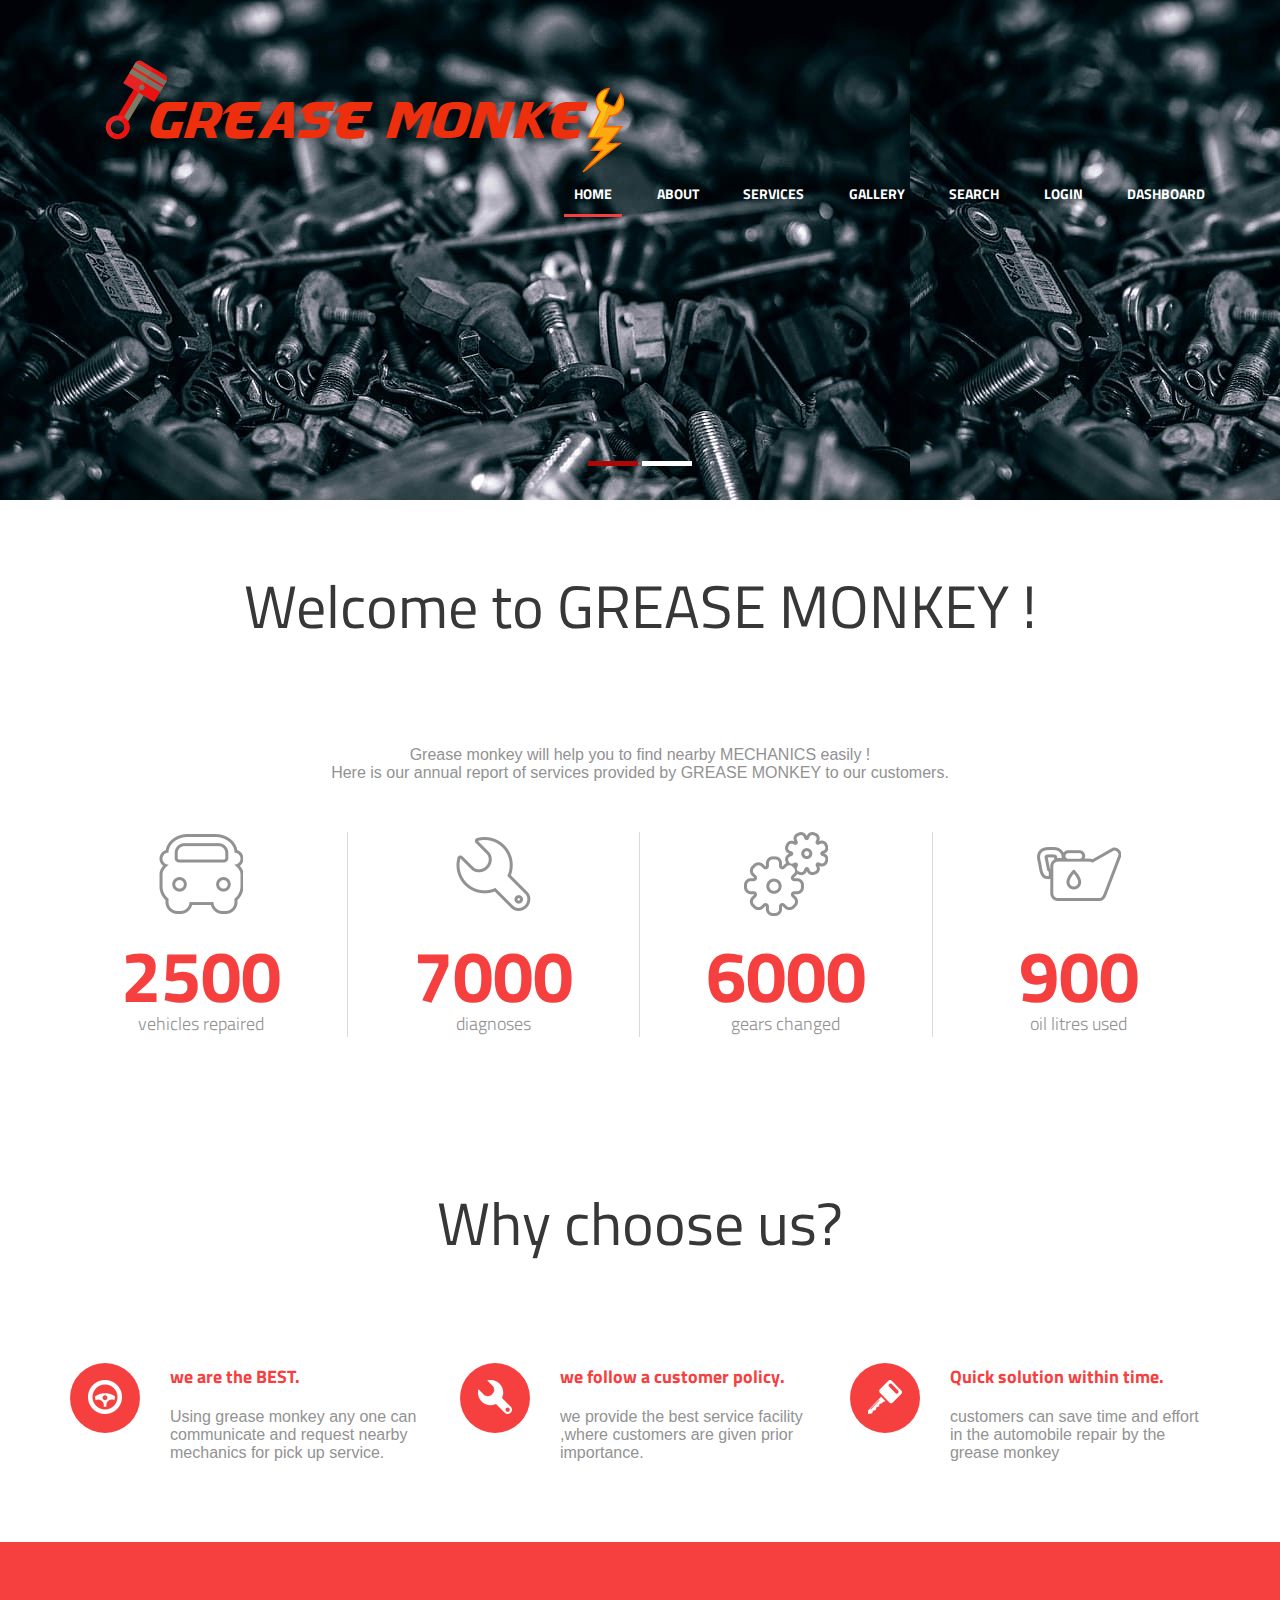
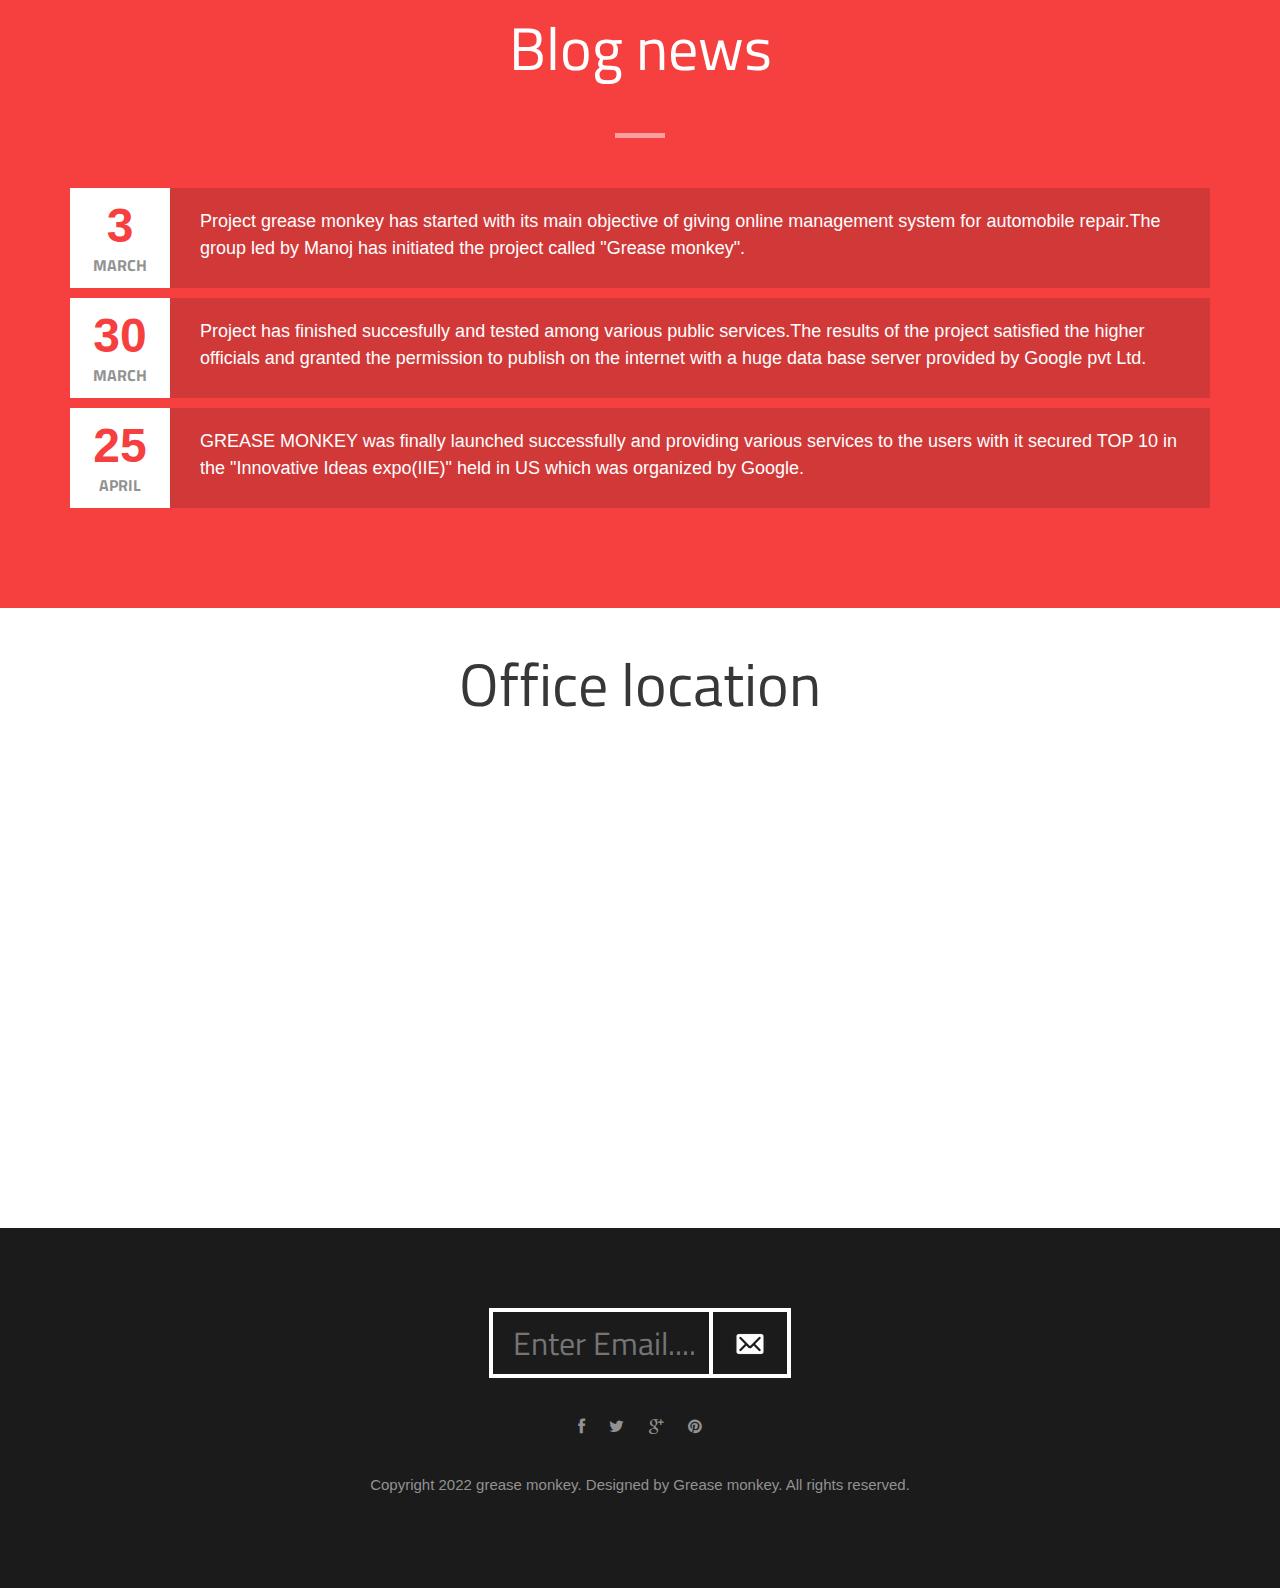
<file: index.html>
<!DOCTYPE html>
<html lang="en">
	<head>
		<meta charset="UTF-8">
		<meta http-equiv="X-UA-Compatible" content="IE=edge">
		<meta name="viewport" content="width=device-width, initial-scale=1.0,maximum-scale=1">
		
		<title>Grease Monkey</title>
		
		<!-- Loading third party fonts -->
		<link href="http://fonts.googleapis.com/css?family=Titillium+Web:300,400,700|" rel="stylesheet" type="text/css">
		<link href="fonts/font-awesome.min.css" rel="stylesheet" type="text/css">
		
		<!-- Loading main css file -->
		<link rel="stylesheet" href="style.css">
		
		<!--[if lt IE 9]>
		<script src="js/ie-support/html5.js"></script>
		<script src="js/ie-support/respond.js"></script>
		<![endif]-->

	</head>


	<body class="header-collapse">
		
		<div id="site-content">
			
			<header class="site-header">
				<div class="container">
					<a id="branding" href="index.html">
						<img src="images/mainlogo.png"  class="logo">
					</a>

					<nav class="main-navigation">
						<button type="button" class="menu-toggle"><i class="fa fa-bars"></i></button>
						<ul class="menu">
							<li class="menu-item current-menu-item"><a href="index.html">Home</a></li>
							<li class="menu-item"><a href="about.html">About</a></li>
							<li class="menu-item"><a href="services.html">Services</a></li>
							<li class="menu-item"><a href="gallery.html">Gallery</a></li>
							<li class="menu-item"><a href="search/search.php">SEARCH</a></li>
							<li class="menu-item"><a href="database/login.php">LOGIN</a></li>
							<li class="menu-item"><a href="database/dashboard.php">Dashboard</a></li>

						</ul>
					</nav>
					<nav class="mobile-navigation"></nav>
				</div>
			</header> <!-- .site-header -->

			<main class="main-content">
				<div class="hero hero-slider">
					<ul class="slides">
						<li data-bg-image="images/slide1.jpg" >
							<div class="container">
							</div>
						</li>
						<li data-bg-image="images/slide3.jpg">
							<div class="container">
							</div>
						</li>
					</ul>
				</div> <!-- .hero-slider -->

				<div class="fullwidth-block">
					<div class="container">
						<h2 class="section-title">Welcome to GREASE MONKEY !</h2>
						<p class="section-desc">Grease monkey will help you to find nearby MECHANICS easily !<br>Here is our annual report of services provided by GREASE MONKEY to our customers.</p>

						<div class="row">
							
							<div class="counter">
								<img src="images/icon-car.png" class="counter-icon">
								<h3 class="counter-num">2500</h3>
								<small class="counter-label">vehicles repaired</small>
							</div>
							
							
							<div class="counter">
								<img src="images/icon-wrench.png" class="counter-icon">
								<h3 class="counter-num">7000</h3>
								<small class="counter-label">diagnoses</small>
							</div>
							
							
							<div class="counter">
								<img src="images/icon-gears.png" class="counter-icon">
								<h3 class="counter-num">6000</h3>
								<small class="counter-label">gears changed</small>
							</div>
							
							
							<div class="counter last">
								<img src="images/icon-oil.png" class="counter-icon">
								<h3 class="counter-num">900</h3>
								<small class="counter-label">oil litres used</small>
							</div>
							
						</div>
					</div> <!-- .container -->
				</div> <!-- .fullwidth-block -->
				<div class="fullwidth-block">
					<div class="container">
						<h2 class="section-title">Why choose us?</h2>
						<div class="row">
							<div class="col-md-4">
								<div class="feature">
									<div class="feature-icon">
										<img src="images/icon-wheel-white.png">
									</div>
									<h3 class="feature-title">we are the BEST.</h3>
									<p>Using grease monkey any one can communicate and request nearby mechanics for pick up service. </p>
								</div>
							</div>
							<div class="col-md-4">
								<div class="feature">
									<div class="feature-icon">
										<img src="images/icon-wrench-white.png">
									</div>
									<h3 class="feature-title">we follow a customer policy.</h3>
									<p>we provide the best service facility ,where customers are given prior importance.</p>
								</div>
							</div>
							<div class="col-md-4">
								<div class="feature">
									<div class="feature-icon">
										<img src="images/icon-key-white.png">
									</div>
									<h3 class="feature-title">Quick solution within time.</h3>
									<p>customers can save time and effort in the automobile repair by the grease monkey</p>
								</div>
							</div>
						</div> <!-- .row -->
					</div> <!-- .container -->
				</div> 

				<div class="fullwidth-block dark-bg" data-bg-color="#f63f3f">
					<div class="container">
						<h2 class="section-title">Blog news</h2>
						<ul class="news">
							<li>
								<div class="entry-date"><span class="date">3</span><span class="month">March</span></div>
								<div class="entry-summary">Project grease monkey has started with its main objective of giving online management system for automobile repair.The group led by Manoj has initiated the project called "Grease monkey". </div>
							</li>
							<li>
								<div class="entry-date"><span class="date">30</span><span class="month">March</span></div>
								<div class="entry-summary">Project has finished succesfully and tested among various public services.The results of the project satisfied the higher officials and granted the permission to publish on the internet with a huge data base server provided by Google pvt Ltd.</div>
							</li>
							<li>
								<div class="entry-date"><span class="date">25</span><span class="month">April</span></div>
								<div class="entry-summary">GREASE MONKEY was finally launched successfully and providing various services to the users with it secured TOP 10 in the "Innovative Ideas expo(IIE)" held in US which was organized by Google. </div>
							</li>
					</ul>
						
					</div>
				</div>
				<div class="container">
					<h2 class="section-title">Office location</h2>

				<iframe src="https://www.google.com/maps/embed?pb=!1m18!1m12!1m3!1d952.3838226754356!2d78.60990582922328!3d17.28970327976458!2m3!1f0!2f0!3f0!3m2!1i1024!2i768!4f13.1!3m3!1m2!1s0x0%3A0x51d94190a227aa08!2zMTfCsDE3JzIyLjkiTiA3OMKwMzYnMzcuNiJF!5e0!3m2!1sen!2sin!4v1649666476685!5m2!1sen!2sin" width="100%" height="400" style="border:0;" allowfullscreen="" loading="lazy" referrerpolicy="no-referrer-when-downgrade"></iframe>
			</div>
			</main> <!-- .main-content -->

			<footer class="site-footer">
				<div class="container">
					<div class="subscribe-form">
						<form action="#">
							<input type="text" placeholder="Enter Email....">
							<button type="submit"><img src="images/icon-envelope-white.png" alt=""></button>
						</form>
					</div>
					<div class="social-links">
						<a href="#"><i class="fa fa-facebook"></i></a>
						<a href="#"><i class="fa fa-twitter"></i></a>
						<a href="#"><i class="fa fa-google-plus"></i></a>
						<a href="#"><i class="fa fa-pinterest"></i></a>
					</div>
					<div class="copy">
						<p>Copyright 2022 grease monkey. Designed by Grease monkey. All rights reserved.</p>
					</div>
				</div>
			</footer> <!-- .site-footer -->

		</div> <!-- #site-content -->

		

		<script src="js/jquery-1.11.1.min.js"></script>
		<script src="http://maps.google.com/maps/api/js?sensor=false&amp;language=en"></script>
		<script src="js/plugins.js"></script>
		<script src="js/app.js"></script>
		
	</body>

</html>
</file>
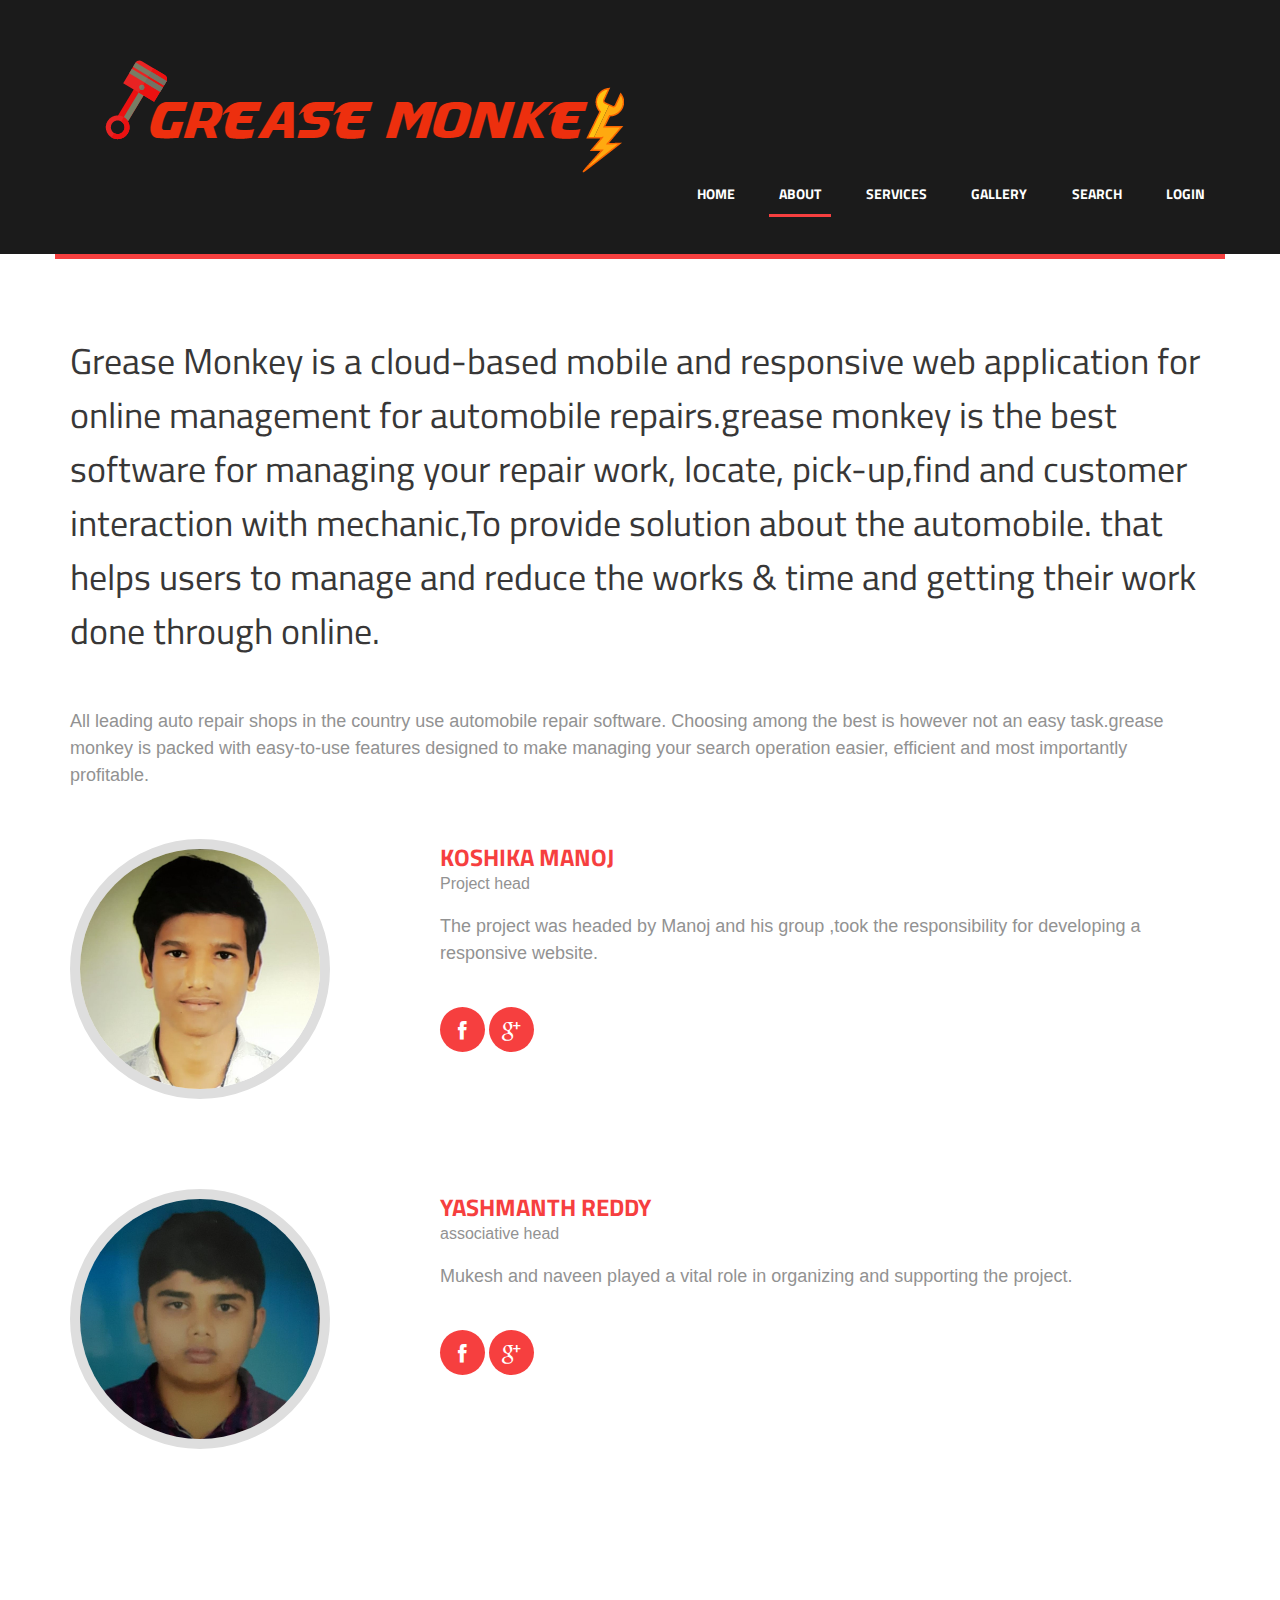
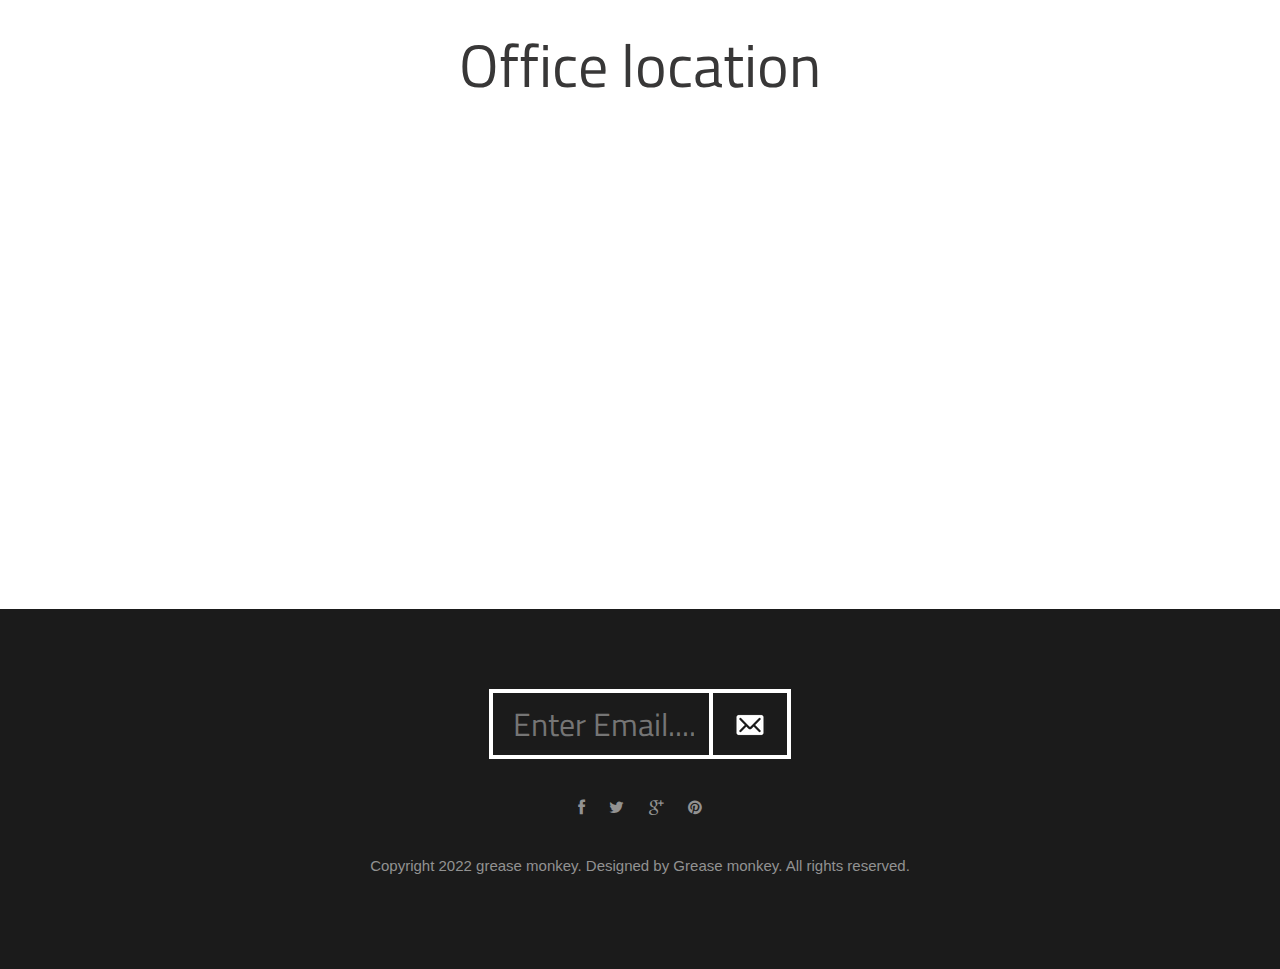
<file: about.html>
<!DOCTYPE html>
<html lang="en">
	<head>
		<meta charset="UTF-8">
		<meta http-equiv="X-UA-Compatible" content="IE=edge">
		<meta name="viewport" content="width=device-width, initial-scale=1.0,maximum-scale=1">
		
		<title>Grease monkey| About</title>
		
		<!-- Loading third party fonts -->
		<link href="http://fonts.googleapis.com/css?family=Titillium+Web:300,400,700|" rel="stylesheet" type="text/css">
		<link href="fonts/font-awesome.min.css" rel="stylesheet" type="text/css">

		<!-- Loading main css file -->
		<link rel="stylesheet" href="style.css">
		
	</head>
	<body>
		<div id="site-content">
			<header class="site-header">
				<div class="container">
					<a id="branding" href="index.html">
						<img src="images/mainlogo.png"  class="logo">
					</a>

					<nav class="main-navigation">
						<button type="button" class="menu-toggle"><i class="fa fa-bars"></i></button>
						<ul class="menu">
							<li class="menu-item"><a href="index.html">Home</a></li>
							<li class="menu-item current-menu-item"><a href="about.html">About</a></li>
							<li class="menu-item"><a href="services.html">Services</a></li>
							<li class="menu-item"><a href="gallery.html">Gallery</a></li>
							<li class="menu-item"><a href="search/search.php">SEARCH</a></li>
							<li class="menu-item"><a href="database/login.php">LOGIN</a></li>
						</ul>
					</nav>
					<nav class="mobile-navigation"></nav>
				</div>
			</header> <!-- .site-header -->

			<main class="main-content">
				
				<div class="fullwidth-block content">
					<div class="container">
						<h3 class="entry-title">Grease Monkey is a cloud-based mobile and responsive web application for online management for automobile repairs.grease monkey is the best software for managing your repair work, locate, pick-up,find and customer interaction with mechanic,To provide solution about the automobile. that helps users to manage and reduce the works & time and getting their work done through online.
						   </h3>
						<p>
							All leading auto repair shops in the country use automobile repair software. Choosing among the best is however not an easy task.grease monkey is packed with easy-to-use features designed to make managing your search operation easier, efficient and most importantly profitable.</p>

						<div class="team image-left">
							<figure class="team-image"><img src="dummy/manoj.jpg" alt="person-1"></figure>
							<h3 class="team-name">Koshika Manoj</h3>
							<small class="team-desc">Project head</small>
							<p>The project was headed by Manoj and his group ,took the responsibility for developing a responsive website. </p>
							<div class="team-social">
								<a href=""><i class="fa fa-facebook"></i></a>
								<a href=""><i class="fa fa-google-plus"></i></a>
							</div>
						</div>
						
						<div class="team image-left">
							<figure class="team-image"><img src="dummy/pan11.jpeg" alt="person-3"></figure>
							<h3 class="team-name">Yashmanth reddy</h3>
							<small class="team-desc">associative head</small>
							<p>Mukesh and naveen played a vital role in organizing and supporting the project. </p>
							<div class="team-social">
								<a href=""><i class="fa fa-facebook"></i></a>
								<a href=""><i class="fa fa-google-plus"></i></a>
							</div>
						</div>
					</div>
				</div>
				<div class="container">
					<h2 class="section-title">Office location</h2>

				<iframe src="https://www.google.com/maps/embed?pb=!1m18!1m12!1m3!1d952.3838226754356!2d78.60990582922328!3d17.28970327976458!2m3!1f0!2f0!3f0!3m2!1i1024!2i768!4f13.1!3m3!1m2!1s0x0%3A0x51d94190a227aa08!2zMTfCsDE3JzIyLjkiTiA3OMKwMzYnMzcuNiJF!5e0!3m2!1sen!2sin!4v1649666476685!5m2!1sen!2sin" width="100%" height="400" style="border:0;" allowfullscreen="" loading="lazy" referrerpolicy="no-referrer-when-downgrade"></iframe>
			</div>
			</main> <!-- .main-content -->

			<footer class="site-footer">
				<div class="container">
					<div class="subscribe-form">
						<form action="#">
							<input type="text" placeholder="Enter Email....">
							<button type="submit"><img src="images/icon-envelope-white.png" alt=""></button>
						</form>
					</div>
					<div class="social-links">
						<a href="#"><i class="fa fa-facebook"></i></a>
						<a href="#"><i class="fa fa-twitter"></i></a>
						<a href="#"><i class="fa fa-google-plus"></i></a>
						<a href="#"><i class="fa fa-pinterest"></i></a>
					</div>
					<div class="copy">
						<p>Copyright 2022 grease monkey. Designed by Grease monkey. All rights reserved.</p>
					</div>
				</div>
			</footer> <!-- .site-footer -->

		</div> <!-- #site-content -->

		

		<script src="js/jquery-1.11.1.min.js"></script>
		<script src="http://maps.google.com/maps/api/js?sensor=false&amp;language=en"></script>
		<script src="js/plugins.js"></script>
		<script src="js/app.js"></script>
		
	</body>

</html>
</file>
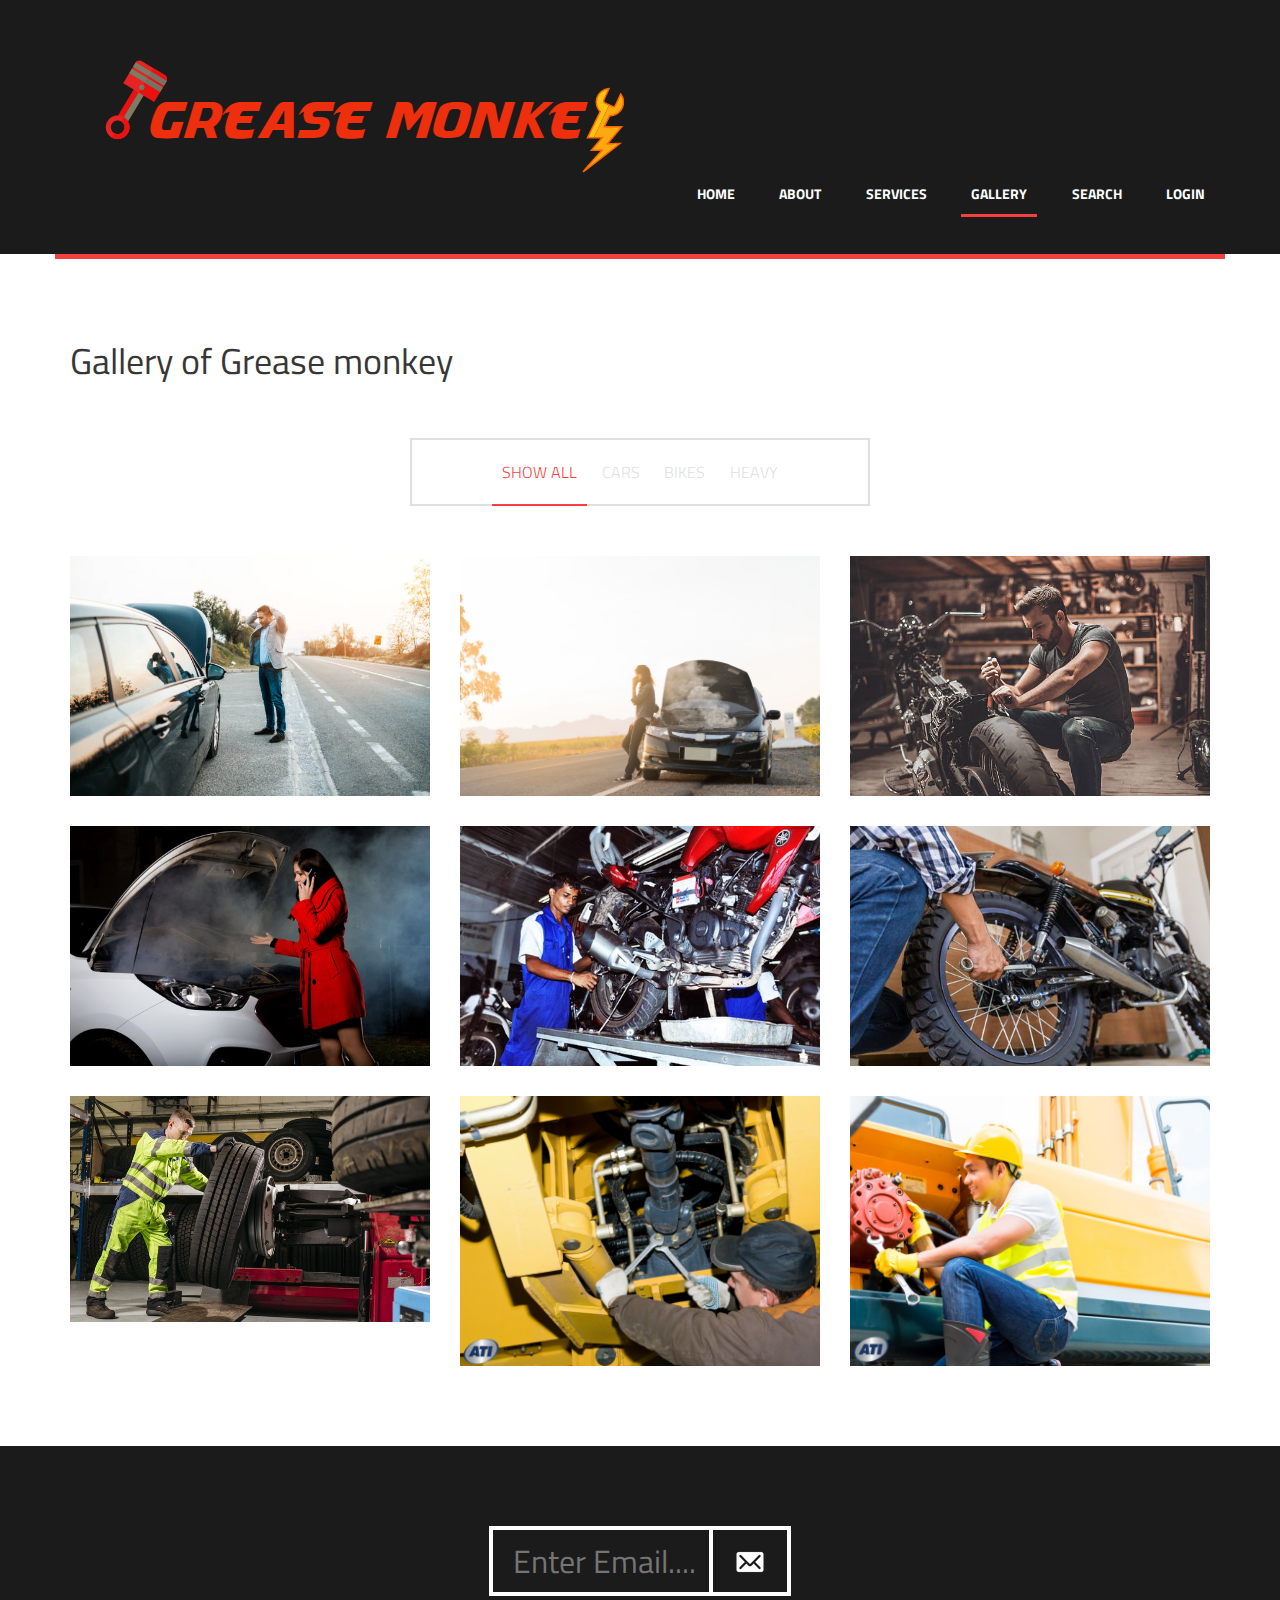
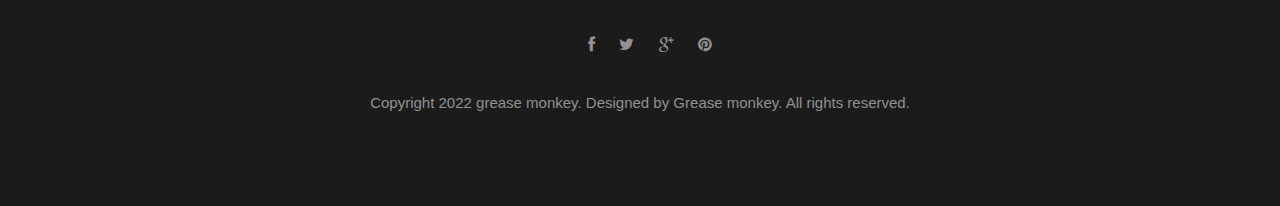
<file: gallery.html>
<!DOCTYPE html>
<html lang="en">
	<head>
		<meta charset="UTF-8">
		<meta http-equiv="X-UA-Compatible" content="IE=edge">
		<meta name="viewport" content="width=device-width, initial-scale=1.0,maximum-scale=1">
		
		<title>Grease monkey | Gallery</title>
		
		<!-- Loading third party fonts -->
		<link href="http://fonts.googleapis.com/css?family=Titillium+Web:300,400,700|" rel="stylesheet" type="text/css">
		<link href="fonts/font-awesome.min.css" rel="stylesheet" type="text/css">

		<!-- Loading main css file -->
		<link rel="stylesheet" href="style.css">
		
		<!--[if lt IE 9]>
		<script src="js/ie-support/html5.js"></script>
		<script src="js/ie-support/respond.js"></script>
		<![endif]-->

	</head>


	<body>
		
		<div id="site-content">
			
			<header class="site-header">
				<div class="container">
					<a id="branding" href="index.html">
						<img src="images/mainlogo.png"  class="logo">
					</a>

					<nav class="main-navigation">
						<button type="button" class="menu-toggle"><i class="fa fa-bars"></i></button>
						<ul class="menu">
							<li class="menu-item"><a href="index.html">Home</a></li>
							<li class="menu-item"><a href="about.html">About</a></li>
							<li class="menu-item"><a href="services.html">Services</a></li>
							<li class="menu-item current-menu-item"><a href="gallery.html">Gallery</a></li>
							<li class="menu-item"><a href="search/search.php">SEARCH</a></li>
							<li class="menu-item"><a href="database/login.php">LOGIN</a></li>
						</ul>
					</nav>
					<nav class="mobile-navigation"></nav>
				</div>
			</header> <!-- .site-header -->

			<main class="main-content">
				
				<div class="fullwidth-block content">
					<div class="container">
						<h1 class="entry-title">Gallery of Grease monkey</h1>

						<div class="text-center">
							<div class="filter-links filterable-nav">
								<select class="mobile-filter">
									<option value="*">Show all</option>
									<option value=".cars">Cars</option>
									<option value=".Bikes">Bikes</option>
									<option value=".heavy">heavy</option>
									
								</select>
								<a href="#" class="current wow fadeInRight" data-filter="*">Show all</a>
								<a href="#" class="wow fadeInRight" data-wow-delay=".2s" data-filter=".cars">Cars</a>
								<a href="#" class="wow fadeInRight" data-wow-delay=".4s" data-filter=".Bikes">Bikes</a>
								<a href="#" class="wow fadeInRight" data-wow-delay=".6s" data-filter=".heavy">heavy</a>
								
							</div>
						</div>

						<div class="filterable-items">
							<div class="gallery-item filterable-item cars">
								<a href="dummy/large-gallery/gal.jpg"><figure class="featured-image">
										<img src="dummy/gal.jpg" alt="">
										
							</div>
							<div class="gallery-item filterable-item cars">
								<a href="dummy/large-gallery/gal2.jpeg"><figure class="featured-image">
										<img src="dummy/gal2.jpeg" alt="">
							</div>
							<div class="gallery-item filterable-item Bikes">
								<a href="dummy/large-gallery/bike1.jpg"><figure class="featured-image">
										<img src="dummy/bike1.jpg" alt="">
										
							</div>
							<div class="gallery-item filterable-item cars">
								<a href="dummy/large-gallery/gal4.jpg"><figure class="featured-image">
										<img src="dummy/gal4.jpg" alt="">
							</div>
							<div class="gallery-item filterable-item Bikes">
								<a href="dummy/large-gallery/bike2.png"><figure class="featured-image">
										<img src="dummy/bike2.png" alt="">
										
							</div>
							<div class="gallery-item filterable-item Bikes">
								<a href="dummy/large-gallery/bike3.jpg"><figure class="featured-image">
										<img src="dummy/bike3.jpg" alt="">
							</div>
							<div class="gallery-item filterable-item heavy">
								<a href="dummy/large-gallery/heavy1.jpg"><figure class="featured-image">
										<img src="dummy/heavy1.jpg" alt="">			
							</div>
							<div class="gallery-item filterable-item heavy">
								<a href="dummy/large-gallery/heavy2.png"><figure class="featured-image">
										<img src="dummy/heavy2.png" alt="">
							</div>
							<div class="gallery-item filterable-item heavy">
								<a href="dummy/large-gallery/heavy3.png"><figure class="featured-image">
										<img src="dummy/heavy3.png" alt="">
							</div>
						</div>
					</div>
				</div>

			</main> <!-- .main-content -->

			<footer class="site-footer">
				<div class="container">
					<div class="subscribe-form">
						<form action="#">
							<input type="text" placeholder="Enter Email....">
							<button type="submit"><img src="images/icon-envelope-white.png" alt=""></button>
						</form>
					</div>
					<div class="social-links">
						<a href="#"><i class="fa fa-facebook"></i></a>
						<a href="#"><i class="fa fa-twitter"></i></a>
						<a href="#"><i class="fa fa-google-plus"></i></a>
						<a href="#"><i class="fa fa-pinterest"></i></a>
					</div>
					<div class="copy">
						<p>Copyright 2022 grease monkey. Designed by Grease monkey. All rights reserved.</p>
					</div>
				</div>
			</footer> <!-- .site-footer -->

		</div> <!-- #site-content -->

		

		<script src="js/jquery-1.11.1.min.js"></script>
		<script src="http://maps.google.com/maps/api/js?sensor=false&amp;language=en"></script>
		<script src="js/plugins.js"></script>
		<script src="js/app.js"></script>
		
	</body>

</html>
</file>
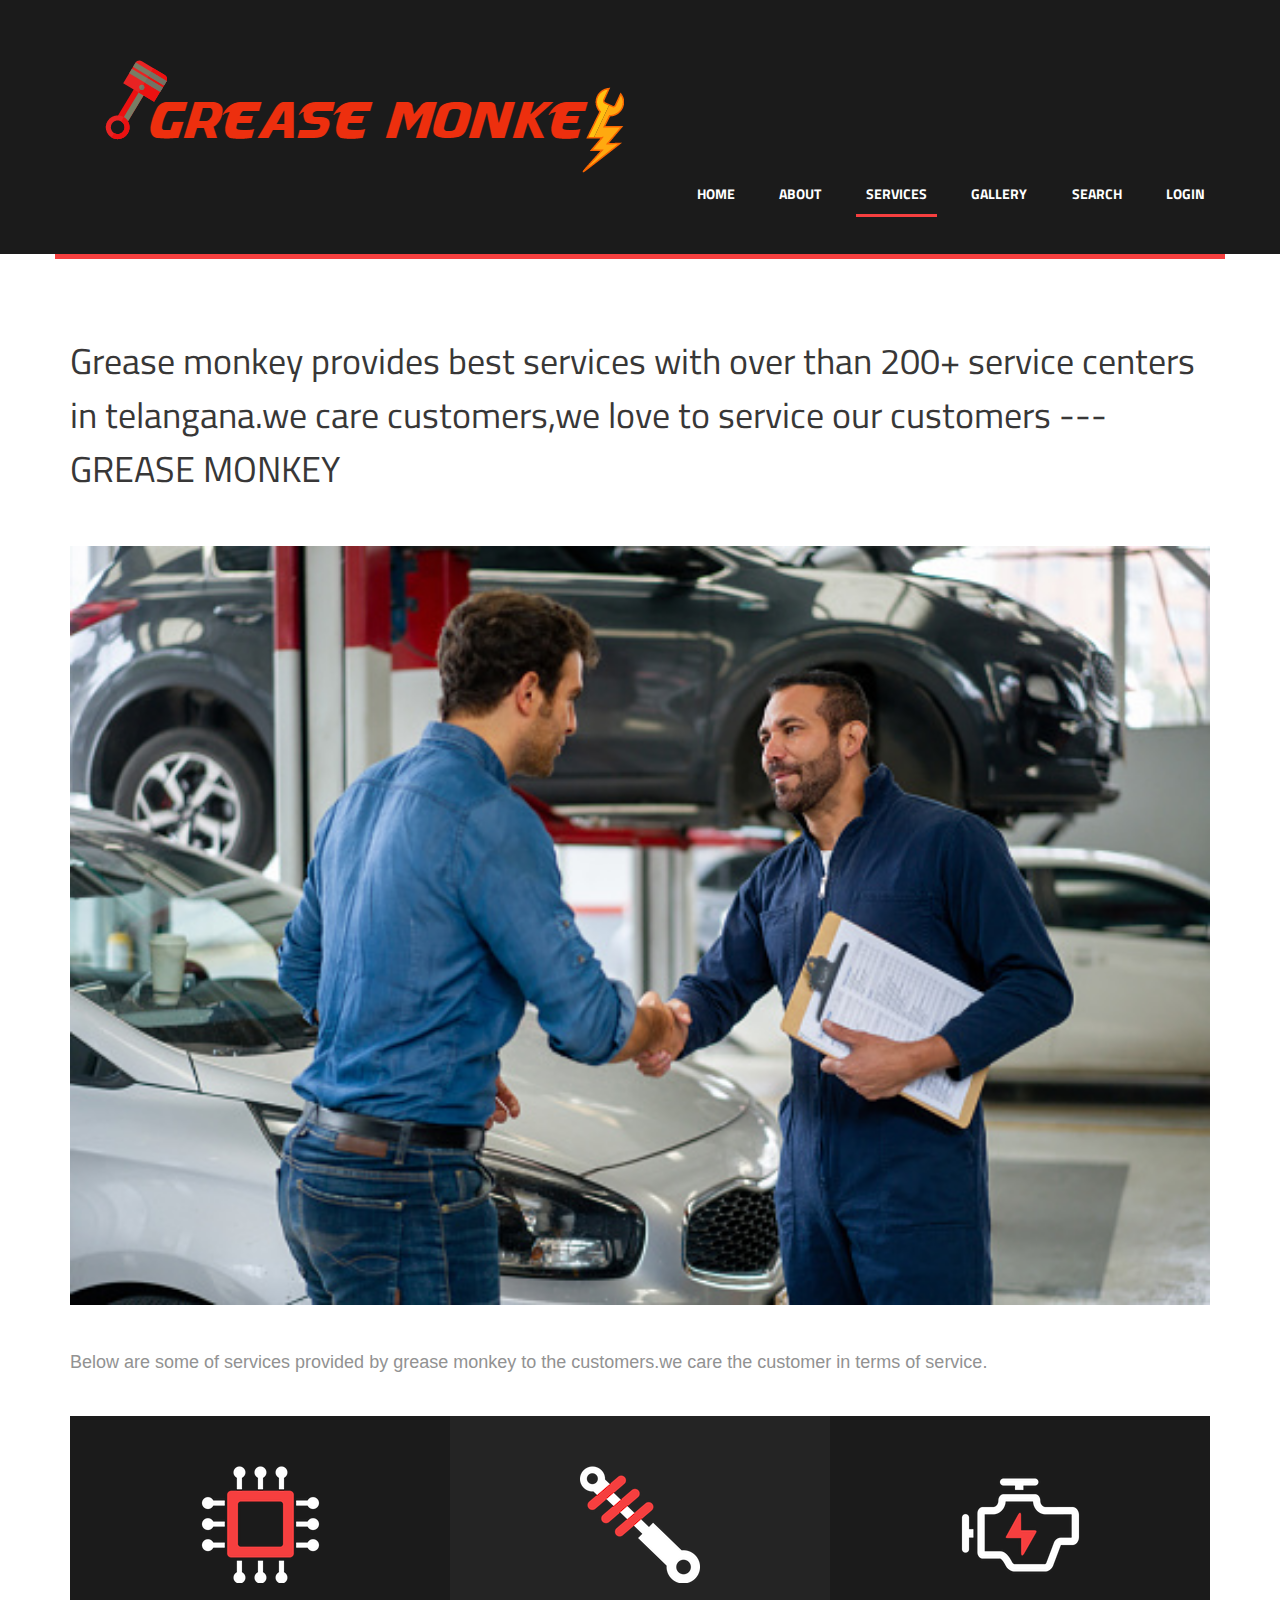
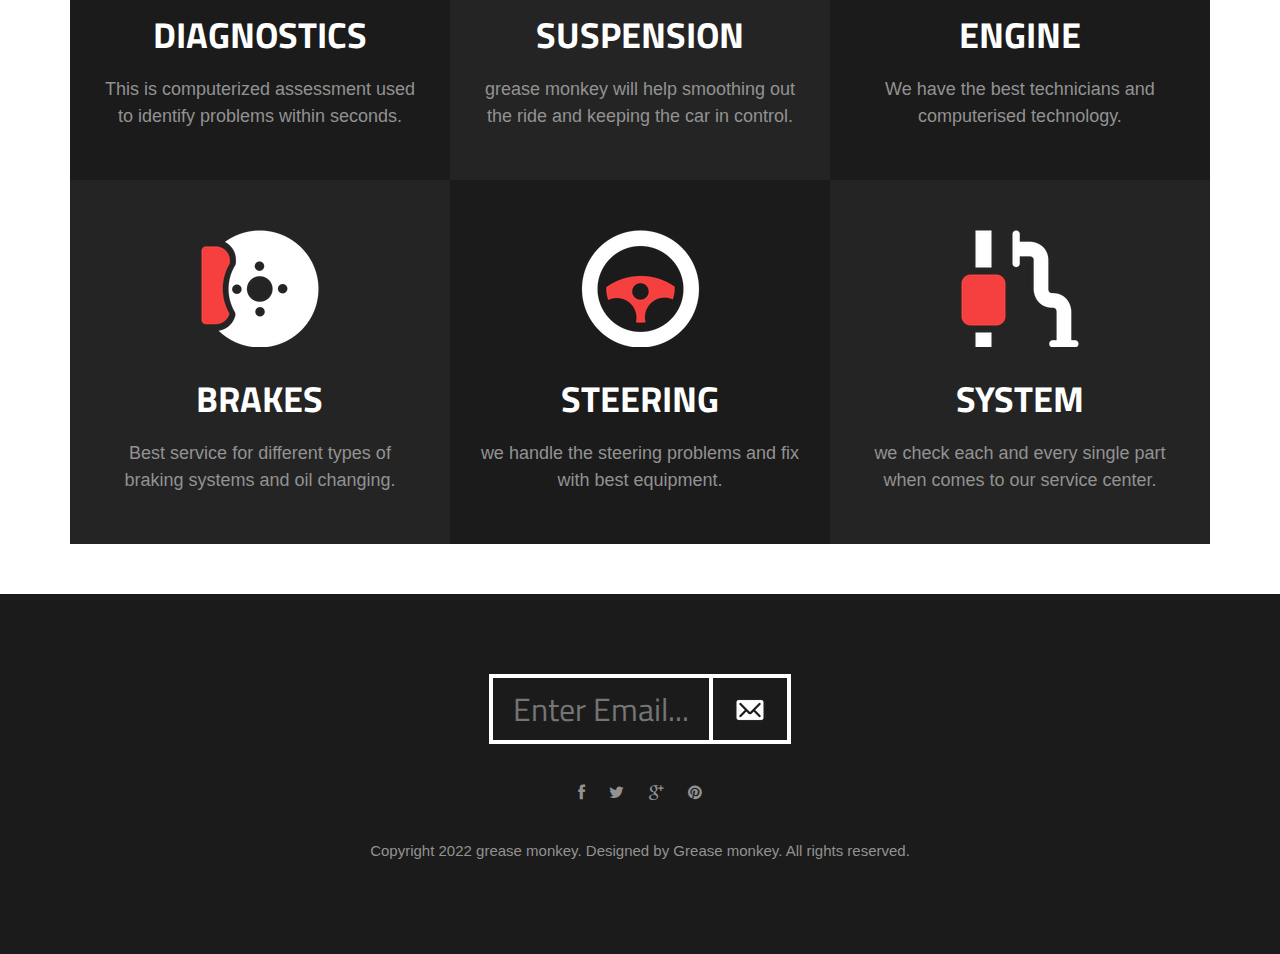
<file: services.html>
<!DOCTYPE html>
<html lang="en">
	<head>
		<meta charset="UTF-8">
		<meta http-equiv="X-UA-Compatible" content="IE=edge">
		<meta name="viewport" content="width=device-width, initial-scale=1.0,maximum-scale=1">
		
		<title>Grease monkey | Service</title>
		
		<!-- Loading third party fonts -->
		<link href="http://fonts.googleapis.com/css?family=Titillium+Web:300,400,700|" rel="stylesheet" type="text/css">
		<link href="fonts/font-awesome.min.css" rel="stylesheet" type="text/css">

		<!-- Loading main css file -->
		<link rel="stylesheet" href="style.css">
		
		<!--[if lt IE 9]>
		<script src="js/ie-support/html5.js"></script>
		<script src="js/ie-support/respond.js"></script>
		<![endif]-->

	</head>


	<body>
		
		<div id="site-content">
			
			<header class="site-header">
				<div class="container">
					<a id="branding" href="index.html">
						<img src="images/mainlogo.png"  class="logo">
					
					</a>

					<nav class="main-navigation">
						<button type="button" class="menu-toggle"><i class="fa fa-bars"></i></button>
						<ul class="menu">
							<li class="menu-item"><a href="index.html">Home</a></li>
							<li class="menu-item"><a href="about.html">About</a></li>
							<li class="menu-item current-menu-item"><a href="services.html">Services</a></li>
							<li class="menu-item"><a href="gallery.html">Gallery</a></li>
							<li class="menu-item"><a href="search/search.php">SEARCH</a></li>
							<li class="menu-item"><a href="database/login.php">LOGIN</a></li>
						</ul>
					</nav>
					<nav class="mobile-navigation"></nav>
				</div>
			</header> <!-- .site-header -->

			<main class="main-content">
				
				<div class="fullwidth-block content">
					<div class="container">
						<h2 class="entry-title">Grease monkey provides best services with over than 200+ service centers in telangana.we care customers,we love to service our customers ---GREASE MONKEY </h2>

						<figure class="block">
							<img src="dummy/serv.jpg" alt="">
						</figure>
						<p>Below are some of services provided by grease monkey to the customers.we care the customer in terms of service.</p>
						<div class="feature-grid">
							<div class="feature">
								<figure class="feature-image"><img src="images/icon-cpu.png" alt=""></figure>
								<h2 class="feature-title">Diagnostics</h2>
								<p>This is computerized assessment used to identify problems within seconds.</p>
							</div>
							<div class="feature">
								<figure class="feature-image"><img src="images/icon-suspension.png" alt=""></figure>
								<h2 class="feature-title">Suspension</h2>
								<p>grease monkey will help smoothing out the ride and keeping the car in control.</p>
							</div>
							<div class="feature">
								<figure class="feature-image"><img src="images/icon-engine.png" alt=""></figure>
								<h2 class="feature-title">Engine</h2>
								<p>We have the best technicians and computerised technology.</p>
							</div>
							<div class="feature">
								<figure class="feature-image"><img src="images/icon-brake.png" alt=""></figure>
								<h2 class="feature-title">Brakes</h2>
								<p>Best service for different types of braking systems and oil changing.</p>
							</div>
							<div class="feature">
								<figure class="feature-image"><img src="images/icon-steering.png" alt=""></figure>
								<h2 class="feature-title">Steering</h2>
								<p>we handle the steering problems and fix with best equipment.</p>
							</div>
							<div class="feature">
								<figure class="feature-image"><img src="images/icon-exhaust.png" alt=""></figure>
								<h2 class="feature-title">System</h2>
								<p>we check each and every single part when comes to our service center. </p>
							</div>
						</div>
					</div>
				</div>

			</main> <!-- .main-content -->

			<footer class="site-footer">
				<div class="container">
					<div class="subscribe-form">
						<form action="#">
							<input type="text" placeholder="Enter Email...">
							<button type="submit"><img src="images/icon-envelope-white.png" alt=""></button>
						</form>
					</div>
					<div class="social-links">
						<a href="#"><i class="fa fa-facebook"></i></a>
						<a href="#"><i class="fa fa-twitter"></i></a>
						<a href="#"><i class="fa fa-google-plus"></i></a>
						<a href="#"><i class="fa fa-pinterest"></i></a>
					</div>
					<div class="copy">
						<p>Copyright 2022 grease monkey. Designed by Grease monkey. All rights reserved.</p>
					</div>
				</div>
			</footer> <!-- .site-footer -->

		</div> <!-- #site-content -->

		

		<script src="js/jquery-1.11.1.min.js"></script>
		<script src="http://maps.google.com/maps/api/js?sensor=false&amp;language=en"></script>
		<script src="js/plugins.js"></script>
		<script src="js/app.js"></script>
		
	</body>

</html>
</file>
<file: style.css>
article,
aside,
details,
figcaption,
figure,
footer,
header,
hgroup,
nav,
section,
summary {
  display: block; }

audio,
canvas,
video {
  display: inline-block; }

audio:not([controls]) {
  display: none;
  height: 0; }

[hidden], template {
  display: none; }

html {
  background: #fff;
  color: #000;
  -webkit-text-size-adjust: 100%;
  -ms-text-size-adjust: 100%; }

html,
button,
input,
select,
textarea {
  font-family: sans-serif; }

body {
  margin: 0; }

a {
  background: transparent; }
  a:focus {
    outline: thin dotted; }
  a:hover, a:active {
    outline: 0; }

h1 {
  font-size: 2em;
  margin: 0.67em 0; }

h2 {
  font-size: 1.5em;
  margin: 0.83em 0; }

h3 {
  font-size: 1.17em;
  margin: 1em 0; }

h4 {
  font-size: 1em;
  margin: 1.33em 0; }

h5 {
  font-size: 0.83em;
  margin: 1.67em 0; }

h6 {
  font-size: 0.75em;
  margin: 2.33em 0; }

abbr[title] {
  border-bottom: 1px dotted; }

b,
strong {
  font-weight: bold; }

dfn {
  font-style: italic; }

mark {
  background: #ff0;
  color: #000; }

code,
kbd,
pre,
samp {
  font-family: monospace, serif;
  font-size: 1em; }

pre {
  white-space: pre;
  white-space: pre-wrap;
  word-wrap: break-word; }

q {
  quotes: "\201C" "\201D" "\2018" "\2019"; }

q:before,
q:after {
  content: '';
  content: none; }

small {
  font-size: 80%; }

sub,
sup {
  font-size: 75%;
  line-height: 0;
  position: relative;
  vertical-align: baseline; }

sup {
  top: -0.5em; }

sub {
  bottom: -0.25em; }

img {
  border: 0; }

svg:not(:root) {
  overflow: hidden; }

figure {
  margin: 0; }

fieldset {
  border: 1px solid #c0c0c0;
  margin: 0 2px;
  padding: 0.35em 0.625em 0.75em; }

legend {
  border: 0;
  padding: 0;
  white-space: normal; }

button,
input,
select,
textarea {
  font-family: inherit;
  font-size: 100%;
  margin: 0;
  vertical-align: baseline; }

button,
input {
  line-height: normal; }

button,
select {
  text-transform: none; }

button,
html input[type="button"],
input[type="reset"],
input[type="submit"] {
  -webkit-appearance: button;
  cursor: pointer; }

button[disabled],
input[disabled] {
  cursor: default; }

input[type="checkbox"],
input[type="radio"] {
  box-sizing: border-box;
  padding: 0; }

input[type="search"] {
  -webkit-appearance: textfield;
  -moz-box-sizing: content-box;
  -webkit-box-sizing: content-box;
  box-sizing: content-box; }

input[type="search"]::-webkit-search-cancel-button,
input[type="search"]::-webkit-search-decoration {
  -webkit-appearance: none; }

button::-moz-focus-inner, input::-moz-focus-inner {
  border: 0;
  padding: 0; }

textarea {
  overflow: auto;
  vertical-align: top; }

table {
  border-collapse: collapse;
  border-spacing: 0; }

*, *:before, *:after {
  box-sizing: border-box; }

/*
 * Global Styles
 */
body {
  font-family: Arial, sans-serif;
  font-size: 16px;
  font-weight: 300;
  line-height: normal;
  color: #929292; }
  @media screen and (max-width: 990px) {
    body {
      font-size: 90%; } }
  @media screen and (max-width: 768px) {
    body {
      font-size: 80%; } }

h1, h2, h3, h4, h5, h6 {
  font-family: "Titillium Web", "Open Sans", sans-serif;
  color: #383737;
  margin-top: 0; }

a {
  text-decoration: none; }

address {
  font-style: normal; }

p {
  margin-top: 0; }

.text-center {
  text-align: center; }

form input:not([type="submit"]), form select, form textarea {
  border: 2px solid #e1e1e1;
  padding: 10px 10px 10px 40px;
  background-position: -5px 12px;
  background-repeat: no-repeat;
  display: block;
  font-family: "Titillium Web", "Open Sans", sans-serif;
  margin-bottom: 10px;
  width: 100%;
  outline: none;
  transition: .3s ease; }
  form input:not([type="submit"]):hover, form input:not([type="submit"]):focus, form select:hover, form select:focus, form textarea:hover, form textarea:focus {
    border-color: #f63f3f; }
form input[type="submit"] {
  padding: 10px 20px;
  background: #f63f3f;
  color: white;
  font-family: "Titillium Web", "Open Sans", sans-serif;
  border: none;
  outline: none; }
  form input[type="submit"]:hover, form input[type="submit"]:active, form input[type="submit"]:focus {
    background-color: #f87070; }

/*
 * Reusable Components Style
 */
/* button */
.button {
  display: inline-block;
  padding: 10px 30px;
  background-color: #f63f3f;
  color: white;
  font-family: "Titillium Web", "Open Sans", sans-serif;
  transition: .3s ease; }
  .button.invert {
    background-color: white;
    color: #f63f3f;
    font-weight: 700; }
    .button.invert:hover {
      background-color: rgba(255, 255, 255, 0.8); }
  .button:hover {
    background-color: #f86666; }

/* fullwidth-block */
.fullwidth-block {
  padding: 30px 0 50px;
  overflow: hidden; }

/* section title */
.section-title {
  font-size: 60px;
  font-size: 3.75em;
  padding-bottom: 45px;
  position: relative;
  text-align: center;
  font-weight: 400;
  margin: 30px 0 50px;
  color: #383737; }
  .dark-bg .section-title {
    color: white; }
  .section-title:after {
    content: " ";
    width: 50px;
    height: 5px;
    background-color: rgba(255, 255, 255, 0.5);
    position: absolute;
    left: 0;
    right: 0;
    bottom: 0;
    margin: auto; }

/* section description */
.section-desc {
  text-align: center;
  margin-top: 0;
  margin-bottom: 50px; }

/* Counter */
.counter {
  margin-bottom: 30px;
  border-right: 1px solid #dadada;
  text-align: center; }
  @media screen and (max-width: 640px) {
    .counter {
      border-right: none; } }
  .counter.last {
    border-right: none; }
  .counter .counter-icon {
    margin-bottom: 20px; }
  .counter .counter-num {
    font-size: 72px;
    font-size: 4.5em;
    margin-bottom: 0;
    color: #f63f3f;
    line-height: 70px; }
  .counter .counter-label {
    font-size: 18px;
    font-size: 1.125em;
    font-family: "Titillium Web", "Open Sans", sans-serif; }

/* Team */
.team {
  text-align: center;
  margin-bottom: 30px; }
  .team .team-image {
    overflow: hidden;
    border-radius: 50%;
    margin-bottom: 20px;
    width: 250px;
    height: 250px;
    display: inline-block; }
    .team .team-image img {
      display: block; }
  .team .team-name {
    font-size: 21px;
    font-size: 1.3125em;
    color: white;
    text-transform: uppercase;
    margin-bottom: 0; }
  .team .team-desc {
    font-size: 16px;
    font-size: 1em; }
  .team .team-social {
    margin-top: 20px; }
    .team .team-social a {
      width: 35px;
      height: 35px;
      border-radius: 50%;
      display: inline-block;
      background-color: #f63f3f;
      color: white;
      text-align: center;
      line-height: 2.3;
      transition: .3s ease; }
      .team .team-social a:hover {
        background-color: #f87070; }
  .team.image-left {
    padding-left: 370px;
    position: relative;
    min-height: 250px;
    text-align: left;
    margin: 50px 0 100px;
    box-sizing: padding-box; }
    @media screen and (max-width: 990px) {
      .team.image-left {
        padding-left: 300px; } }
    @media screen and (max-width: 640px) {
      .team.image-left {
        padding-left: 0;
        text-align: center; } }
    .team.image-left .team-image {
      width: 260px;
      height: 260px;
      border: 10px solid #dedede;
      position: absolute;
      left: 0;
      top: 0; }
      @media screen and (max-width: 640px) {
        .team.image-left .team-image {
          position: relative;
          margin: 0 auto 30px; } }
      .team.image-left .team-image img {
        width: 100%;
        max-width: 100%; }
    .team.image-left .team-name {
      text-transform: uppercase;
      color: #f63f3f;
      font-size: 24px;
      font-size: 1.5em; }
    .team.image-left .team-desc {
      display: block;
      margin-bottom: 20px; }
    .team.image-left .team-social a {
      width: 45px;
      height: 45px;
      line-height: 2.4;
      font-size: 20px;
      font-size: 1.25em; }

/* feature */
.feature-grid {
  *zoom: 1; }
  .feature-grid:after {
    content: " ";
    clear: both;
    display: block;
    overflow: hidden;
    height: 0; }

.feature {
  margin-bottom: 30px;
  padding-left: 100px;
  position: relative; }
  .feature .feature-icon {
    position: absolute;
    top: 0;
    left: 0;
    width: 70px;
    height: 70px;
    border-radius: 50%;
    background-color: #f63f3f;
    text-align: center;
    line-height: 5.8; }
    .feature .feature-icon img {
      display: inline-block; }
  .feature .feature-title {
    font-size: 18px;
    font-size: 1.125em;
    color: #f63f3f; }
  .feature-grid .feature {
    background: #1b1b1b;
    margin-bottom: 0;
    padding: 50px 30px !important;
    text-align: center; }
    .feature-grid .feature:nth-child(even) {
      background-color: #242424; }
    .feature-grid .feature .feature-image {
      margin-bottom: 20px; }
    .feature-grid .feature .feature-title {
      font-size: 36px;
      font-size: 2.25em;
      margin-bottom: 10px;
      color: white;
      text-transform: uppercase;
      white-space: nowrap;
      display: inline-block;
      width: 100%;
      overflow: hidden;
      text-overflow: ellipsis; }
    .feature-grid .feature p {
      margin-bottom: 0; }

/* news */
.news {
  list-style: none;
  padding-left: 0;
  margin: 0 0 50px; }
  .news li {
    position: relative;
    padding-left: 100px;
    min-height: 100px;
    margin-bottom: 10px; }
    .news li .entry-date {
      position: absolute;
      display: block;
      left: 0;
      top: 0;
      width: 100px;
      height: 100%;
      background-color: white;
      text-align: center;
      padding-top: 10px; }
      .news li .entry-date .date {
        color: #f63f3f;
        font-size: 48px;
        font-size: 3em;
        font-weight: 700;
        display: block; }
      .news li .entry-date .month {
        font-family: "Titillium Web", "Open Sans", sans-serif;
        text-transform: uppercase;
        font-weight: 700; }
    .news li .entry-summary {
      padding: 20px 30px;
      color: white;
      background-color: #d13939;
      min-height: 100px;
      font-size: 18px;
      font-size: 1.125em;
      line-height: 1.5; }

/* Gallery item */
.gallery-item {
  margin-bottom: 30px; }
  .gallery-item .featured-image {
    position: relative;
    margin-bottom: 0; }
    .gallery-item .featured-image img {
      display: block;
      width: 100%;
      max-width: 100%; }
    .gallery-item .featured-image figcaption {
      position: absolute;
      width: 100%;
      bottom: 0;
      padding: 10px 20px;
      color: white;
      font-family: "Titillium Web", "Open Sans", sans-serif;
      background-color: #1b1b1b;
      border-bottom: 3px solid #f63f3f; }

/* Filterable nav */
.filterable-nav {
  display: inline-block;
  margin: 0 auto;
  padding: 0 80px;
  border: 2px solid #dfdfdf;
  margin-bottom: 50px; }
  .filterable-nav .mobile-filter {
    display: none; }
  .filterable-nav a {
    padding: 20px 10px;
    display: inline-block;
    margin-bottom: -2px;
    color: #dfdfdf;
    text-transform: uppercase;
    font-family: "Titillium Web", "Open Sans", sans-serif;
    border-bottom: 1px solid transparent;
    transition: .3s ease; }
    .filterable-nav a.current, .filterable-nav a:hover {
      border-bottom: 2px solid #f63f3f;
      color: #f63f3f; }

/* Filterable items */
.filterable-items .filterable-item {
  transition-property: transform, opacity;
  transition-duration: .3s; }

.filterable-items {
  margin: 0 -15px; }

.filterable-item {
  padding: 0 15px;
  width: 33.3333%;
  float: left; }
  @media screen and (max-width: 768px) {
    .filterable-item {
      width: 50%; } }
  @media screen and (max-width: 480px) {
    .filterable-item {
      width: 100%; } }

/**** disabling Isotope CSS3 transitions ****/
/* line 435, ../sass/template/_components.scss */
.filterable-items.no-transition,
.filterable-items.no-transition .filterable-item,
.filterable-items .filterable-item.no-transition {
  -webkit-transition-duration: 0s;
  -moz-transition-duration: 0s;
  -ms-transition-duration: 0s;
  -o-transition-duration: 0s;
  transition-duration: 0s; }

.contact-form {
  margin-bottom: 50px; }
  .contact-form #name {
    background-image: url("images/icon-contact-name.png"); }
    @media all and (-webkit-min-device-pixel-ratio: 1.5), all and (-o-min-device-pixel-ratio: 3 / 2), all and (min--moz-device-pixel-ratio: 1.5), all and (min-device-pixel-ratio: 1.5) {
      .contact-form #name {
        background-image: url("images/icon-contact-name@2x.png");
        background-size: 38px 19px; } }
  .contact-form #email {
    background-image: url("images/icon-contact-email.png"); }
    @media all and (-webkit-min-device-pixel-ratio: 1.5), all and (-o-min-device-pixel-ratio: 3 / 2), all and (min--moz-device-pixel-ratio: 1.5), all and (min-device-pixel-ratio: 1.5) {
      .contact-form #email {
        background-image: url("images/icon-contact-email@2x.png");
        background-size: 36px 19px; } }
  .contact-form #website {
    background-image: url("images/icon-contact-globe.png"); }
    @media all and (-webkit-min-device-pixel-ratio: 1.5), all and (-o-min-device-pixel-ratio: 3 / 2), all and (min--moz-device-pixel-ratio: 1.5), all and (min-device-pixel-ratio: 1.5) {
      .contact-form #website {
        background-image: url("images/icon-contact-globe@2x.png");
        background-size: 36px 19px; } }
  .contact-form #message {
    background-image: url("images/icon-contact-pencil.png");
    min-height: 200px; }
    @media all and (-webkit-min-device-pixel-ratio: 1.5), all and (-o-min-device-pixel-ratio: 3 / 2), all and (min--moz-device-pixel-ratio: 1.5), all and (min-device-pixel-ratio: 1.5) {
      .contact-form #message {
        background-image: url("images/icon-contact-pencil@2x.png");
        background-size: 36px 19px; } }

.map {
  min-height: 350px; }

address {
  background: #1b1b1b;
  color: white;
  font-family: "Titillium Web", "Open Sans", sans-serif;
  border-bottom: 3px solid #f63f3f;
  padding: 10px 20px;
  font-size: 14px;
  font-size: 0.875em; }
  address a {
    color: white;
    margin-left: 20px; }

/* IMAGE LIGHTBOX SELECTOR */
#imagelightbox {
  cursor: pointer;
  position: fixed;
  z-index: 10000;
  -ms-touch-action: none;
  touch-action: none;
  -webkit-box-shadow: 0 0 3.125em rgba(0, 0, 0, 0.75);
  /* 50 */
  box-shadow: 0 0 3.125em rgba(0, 0, 0, 0.75);
  /* 50 */ }

/* ACTIVITY INDICATION */
#imagelightbox-loading,
#imagelightbox-loading div {
  border-radius: 50%; }

#imagelightbox-loading {
  width: 2.5em;
  /* 40 */
  height: 2.5em;
  /* 40 */
  background-color: #444;
  background-color: rgba(0, 0, 0, 0.5);
  position: fixed;
  z-index: 10003;
  top: 50%;
  left: 50%;
  padding: 0.625em;
  /* 10 */
  margin: -1.25em 0 0 -1.25em;
  /* 20 */
  -webkit-box-shadow: 0 0 2.5em rgba(0, 0, 0, 0.75);
  /* 40 */
  box-shadow: 0 0 2.5em rgba(0, 0, 0, 0.75);
  /* 40 */ }

#imagelightbox-loading div {
  width: 1.25em;
  /* 20 */
  height: 1.25em;
  /* 20 */
  background-color: #fff;
  -webkit-animation: imagelightbox-loading .5s ease infinite;
  animation: imagelightbox-loading .5s ease infinite; }

@-webkit-keyframes imagelightbox-loading {
  from {
    opacity: .5;
    -webkit-transform: scale(0.75); }
  50% {
    opacity: 1;
    -webkit-transform: scale(1); }
  to {
    opacity: .5;
    -webkit-transform: scale(0.75); } }
@keyframes imagelightbox-loading {
  from {
    opacity: .5;
    transform: scale(0.75); }
  50% {
    opacity: 1;
    transform: scale(1); }
  to {
    opacity: .5;
    transform: scale(0.75); } }
/* OVERLAY */
#imagelightbox-overlay {
  background-color: #fff;
  background-color: rgba(255, 255, 255, 0.9);
  position: fixed;
  z-index: 9998;
  top: 0;
  right: 0;
  bottom: 0;
  left: 0; }

/* "CLOSE" BUTTON */
#imagelightbox-close {
  width: 2.5em;
  /* 40 */
  height: 2.5em;
  /* 40 */
  text-align: left;
  border: none;
  background-color: #666;
  border-radius: 50%;
  position: fixed;
  z-index: 10002;
  top: 2.5em;
  /* 40 */
  right: 2.5em;
  /* 40 */
  -webkit-transition: color .3s ease;
  transition: color .3s ease; }

#imagelightbox-close:hover,
#imagelightbox-close:focus {
  background-color: #111; }

#imagelightbox-close:before,
#imagelightbox-close:after {
  width: 2px;
  background-color: #fff;
  content: '';
  position: absolute;
  top: 20%;
  bottom: 20%;
  left: 50%;
  margin-left: -1px; }

#imagelightbox-close:before {
  -webkit-transform: rotate(45deg);
  -ms-transform: rotate(45deg);
  transform: rotate(45deg); }

#imagelightbox-close:after {
  -webkit-transform: rotate(-45deg);
  -ms-transform: rotate(-45deg);
  transform: rotate(-45deg); }

/* CAPTION */
#imagelightbox-caption {
  text-align: center;
  color: #fff;
  background-color: #666;
  position: fixed;
  z-index: 10001;
  left: 0;
  right: 0;
  bottom: 0;
  padding: 0.625em;
  /* 10 */ }

/* NAVIGATION */
#imagelightbox-nav {
  background-color: #444;
  background-color: rgba(0, 0, 0, 0.5);
  border-radius: 20px;
  position: fixed;
  z-index: 10001;
  left: 50%;
  bottom: 3.75em;
  /* 60 */
  padding: 0.313em;
  /* 5 */
  -webkit-transform: translateX(-50%);
  -ms-transform: translateX(-50%);
  transform: translateX(-50%); }

#imagelightbox-nav button {
  width: 1em;
  /* 20 */
  height: 1em;
  /* 20 */
  background-color: transparent;
  border: 1px solid #fff;
  border-radius: 50%;
  display: inline-block;
  margin: 0 0.313em;
  /* 5 */ }

#imagelightbox-nav button.active {
  background-color: #fff; }

/* ARROWS */
.imagelightbox-arrow {
  width: 3.75em;
  /* 60 */
  height: 7.5em;
  /* 120 */
  background-color: #444;
  background-color: rgba(0, 0, 0, 0.5);
  vertical-align: middle;
  display: none;
  position: fixed;
  z-index: 10001;
  top: 50%;
  margin-top: -3.75em;
  /* 60 */
  border: none; }

.imagelightbox-arrow:hover,
.imagelightbox-arrow:focus {
  background-color: #666;
  background-color: rgba(0, 0, 0, 0.75); }

.imagelightbox-arrow:active {
  background-color: #111; }

.imagelightbox-arrow-left {
  left: 2.5em;
  /* 40 */ }

.imagelightbox-arrow-right {
  right: 2.5em;
  /* 40 */ }

.imagelightbox-arrow:before {
  width: 0;
  height: 0;
  border: 1em solid transparent;
  content: '';
  display: inline-block;
  margin-bottom: -0.125em;
  /* 2 */ }

.imagelightbox-arrow-left:before {
  border-left: none;
  border-right-color: #fff;
  margin-left: -0.313em;
  /* 5 */ }

.imagelightbox-arrow-right:before {
  border-right: none;
  border-left-color: #fff;
  margin-right: -0.313em;
  /* 5 */ }

#imagelightbox-loading,
#imagelightbox-overlay,
#imagelightbox-close,
#imagelightbox-caption,
#imagelightbox-nav,
.imagelightbox-arrow {
  -webkit-animation: fade-in .25s linear;
  animation: fade-in .25s linear; }

@-webkit-keyframes fade-in {
  from {
    opacity: 0; }
  to {
    opacity: 1; } }
@keyframes fade-in {
  from {
    opacity: 0; }
  to {
    opacity: 1; } }
@media only screen and (max-width: 41.25em) {
  #container {
    width: 100%; }

  #imagelightbox-close {
    top: 1.25em;
    /* 20 */
    right: 1.25em;
    /* 20 */ }

  #imagelightbox-nav {
    bottom: 1.25em;
    /* 20 */ }

  .imagelightbox-arrow {
    width: 2.5em;
    /* 40 */
    height: 3.75em;
    /* 60 */
    margin-top: -2.75em;
    /* 30 */ }

  .imagelightbox-arrow-left {
    left: 1.25em;
    /* 20 */ }

  .imagelightbox-arrow-right {
    right: 1.25em;
    /* 20 */ } }
@media only screen and (max-width: 20em) {
  .imagelightbox-arrow-left {
    left: 0; }

  .imagelightbox-arrow-right {
    right: 0; } }
.container {
  margin-right: auto;
  margin-left: auto;
  padding-left: 15px;
  padding-right: 15px;
  *zoom: 1; }
  .container:after {
    content: " ";
    clear: both;
    display: block;
    overflow: hidden;
    height: 0; }
  @media (min-width: 768px) {
    .container {
      width: 750px; } }
  @media (min-width: 992px) {
    .container {
      width: 970px; } }
  @media (min-width: 1200px) {
    .container {
      width: 1170px; } }

.container-fluid {
  margin-right: auto;
  margin-left: auto;
  padding-left: 15px;
  padding-right: 15px;
  *zoom: 1; }
  .container-fluid:after {
    content: " ";
    clear: both;
    display: block;
    overflow: hidden;
    height: 0; }

.row {
  margin-left: -15px;
  margin-right: -15px;
  *zoom: 1; }
  .row:after {
    content: " ";
    clear: both;
    display: block;
    overflow: hidden;
    height: 0; }

.col-xs-1, .col-sm-1, .col-md-1, .col-lg-1, .col-xs-2, .col-sm-2, .col-md-2, .col-lg-2, .col-xs-3, .col-sm-3, .col-md-3, .counter, .col-lg-3, .col-xs-4, .col-sm-4, .col-md-4, .feature-grid .feature, .col-lg-4, .col-xs-5, .col-sm-5, .col-md-5, .col-lg-5, .col-xs-6, .counter, .col-sm-6, .feature-grid .feature, .col-md-6, .col-lg-6, .col-xs-7, .col-sm-7, .col-md-7, .col-lg-7, .col-xs-8, .col-sm-8, .col-md-8, .col-lg-8, .col-xs-9, .col-sm-9, .col-md-9, .col-lg-9, .col-xs-10, .col-sm-10, .col-md-10, .col-lg-10, .col-xs-11, .col-sm-11, .col-md-11, .col-lg-11, .col-xs-12, .col-sm-12, .col-md-12, .col-lg-12 {
  position: relative;
  min-height: 1px;
  padding-left: 15px;
  padding-right: 15px; }

.col-xs-1, .col-xs-2, .col-xs-3, .col-xs-4, .col-xs-5, .col-xs-6, .counter, .col-xs-7, .col-xs-8, .col-xs-9, .col-xs-10, .col-xs-11, .col-xs-12 {
  float: left; }

.col-xs-1 {
  width: 8.33333%; }

.col-xs-2 {
  width: 16.66667%; }

.col-xs-3 {
  width: 25%; }

.col-xs-4 {
  width: 33.33333%; }

.col-xs-5 {
  width: 41.66667%; }

.col-xs-6, .counter {
  width: 50%; }

.col-xs-7 {
  width: 58.33333%; }

.col-xs-8 {
  width: 66.66667%; }

.col-xs-9 {
  width: 75%; }

.col-xs-10 {
  width: 83.33333%; }

.col-xs-11 {
  width: 91.66667%; }

.col-xs-12 {
  width: 100%; }

.col-xs-pull-0 {
  right: auto; }

.col-xs-pull-1 {
  right: 8.33333%; }

.col-xs-pull-2 {
  right: 16.66667%; }

.col-xs-pull-3 {
  right: 25%; }

.col-xs-pull-4 {
  right: 33.33333%; }

.col-xs-pull-5 {
  right: 41.66667%; }

.col-xs-pull-6 {
  right: 50%; }

.col-xs-pull-7 {
  right: 58.33333%; }

.col-xs-pull-8 {
  right: 66.66667%; }

.col-xs-pull-9 {
  right: 75%; }

.col-xs-pull-10 {
  right: 83.33333%; }

.col-xs-pull-11 {
  right: 91.66667%; }

.col-xs-pull-12 {
  right: 100%; }

.col-xs-push-0 {
  left: auto; }

.col-xs-push-1 {
  left: 8.33333%; }

.col-xs-push-2 {
  left: 16.66667%; }

.col-xs-push-3 {
  left: 25%; }

.col-xs-push-4 {
  left: 33.33333%; }

.col-xs-push-5 {
  left: 41.66667%; }

.col-xs-push-6 {
  left: 50%; }

.col-xs-push-7 {
  left: 58.33333%; }

.col-xs-push-8 {
  left: 66.66667%; }

.col-xs-push-9 {
  left: 75%; }

.col-xs-push-10 {
  left: 83.33333%; }

.col-xs-push-11 {
  left: 91.66667%; }

.col-xs-push-12 {
  left: 100%; }

.col-xs-offset-0 {
  margin-left: 0%; }

.col-xs-offset-1 {
  margin-left: 8.33333%; }

.col-xs-offset-2 {
  margin-left: 16.66667%; }

.col-xs-offset-3 {
  margin-left: 25%; }

.col-xs-offset-4 {
  margin-left: 33.33333%; }

.col-xs-offset-5 {
  margin-left: 41.66667%; }

.col-xs-offset-6 {
  margin-left: 50%; }

.col-xs-offset-7 {
  margin-left: 58.33333%; }

.col-xs-offset-8 {
  margin-left: 66.66667%; }

.col-xs-offset-9 {
  margin-left: 75%; }

.col-xs-offset-10 {
  margin-left: 83.33333%; }

.col-xs-offset-11 {
  margin-left: 91.66667%; }

.col-xs-offset-12 {
  margin-left: 100%; }

@media (min-width: 768px) {
  .col-sm-1, .col-sm-2, .col-sm-3, .col-sm-4, .col-sm-5, .col-sm-6, .feature-grid .feature, .col-sm-7, .col-sm-8, .col-sm-9, .col-sm-10, .col-sm-11, .col-sm-12 {
    float: left; }

  .col-sm-1 {
    width: 8.33333%; }

  .col-sm-2 {
    width: 16.66667%; }

  .col-sm-3 {
    width: 25%; }

  .col-sm-4 {
    width: 33.33333%; }

  .col-sm-5 {
    width: 41.66667%; }

  .col-sm-6, .feature-grid .feature {
    width: 50%; }

  .col-sm-7 {
    width: 58.33333%; }

  .col-sm-8 {
    width: 66.66667%; }

  .col-sm-9 {
    width: 75%; }

  .col-sm-10 {
    width: 83.33333%; }

  .col-sm-11 {
    width: 91.66667%; }

  .col-sm-12 {
    width: 100%; }

  .col-sm-pull-0 {
    right: auto; }

  .col-sm-pull-1 {
    right: 8.33333%; }

  .col-sm-pull-2 {
    right: 16.66667%; }

  .col-sm-pull-3 {
    right: 25%; }

  .col-sm-pull-4 {
    right: 33.33333%; }

  .col-sm-pull-5 {
    right: 41.66667%; }

  .col-sm-pull-6 {
    right: 50%; }

  .col-sm-pull-7 {
    right: 58.33333%; }

  .col-sm-pull-8 {
    right: 66.66667%; }

  .col-sm-pull-9 {
    right: 75%; }

  .col-sm-pull-10 {
    right: 83.33333%; }

  .col-sm-pull-11 {
    right: 91.66667%; }

  .col-sm-pull-12 {
    right: 100%; }

  .col-sm-push-0 {
    left: auto; }

  .col-sm-push-1 {
    left: 8.33333%; }

  .col-sm-push-2 {
    left: 16.66667%; }

  .col-sm-push-3 {
    left: 25%; }

  .col-sm-push-4 {
    left: 33.33333%; }

  .col-sm-push-5 {
    left: 41.66667%; }

  .col-sm-push-6 {
    left: 50%; }

  .col-sm-push-7 {
    left: 58.33333%; }

  .col-sm-push-8 {
    left: 66.66667%; }

  .col-sm-push-9 {
    left: 75%; }

  .col-sm-push-10 {
    left: 83.33333%; }

  .col-sm-push-11 {
    left: 91.66667%; }

  .col-sm-push-12 {
    left: 100%; }

  .col-sm-offset-0 {
    margin-left: 0%; }

  .col-sm-offset-1 {
    margin-left: 8.33333%; }

  .col-sm-offset-2 {
    margin-left: 16.66667%; }

  .col-sm-offset-3 {
    margin-left: 25%; }

  .col-sm-offset-4 {
    margin-left: 33.33333%; }

  .col-sm-offset-5 {
    margin-left: 41.66667%; }

  .col-sm-offset-6 {
    margin-left: 50%; }

  .col-sm-offset-7 {
    margin-left: 58.33333%; }

  .col-sm-offset-8 {
    margin-left: 66.66667%; }

  .col-sm-offset-9 {
    margin-left: 75%; }

  .col-sm-offset-10 {
    margin-left: 83.33333%; }

  .col-sm-offset-11 {
    margin-left: 91.66667%; }

  .col-sm-offset-12 {
    margin-left: 100%; } }
@media (min-width: 992px) {
  .col-md-1, .col-md-2, .col-md-3, .counter, .col-md-4, .feature-grid .feature, .col-md-5, .col-md-6, .col-md-7, .col-md-8, .col-md-9, .col-md-10, .col-md-11, .col-md-12 {
    float: left; }

  .col-md-1 {
    width: 8.33333%; }

  .col-md-2 {
    width: 16.66667%; }

  .col-md-3, .counter {
    width: 25%; }

  .col-md-4, .feature-grid .feature {
    width: 33.33333%; }

  .col-md-5 {
    width: 41.66667%; }

  .col-md-6 {
    width: 50%; }

  .col-md-7 {
    width: 58.33333%; }

  .col-md-8 {
    width: 66.66667%; }

  .col-md-9 {
    width: 75%; }

  .col-md-10 {
    width: 83.33333%; }

  .col-md-11 {
    width: 91.66667%; }

  .col-md-12 {
    width: 100%; }

  .col-md-pull-0 {
    right: auto; }

  .col-md-pull-1 {
    right: 8.33333%; }

  .col-md-pull-2 {
    right: 16.66667%; }

  .col-md-pull-3 {
    right: 25%; }

  .col-md-pull-4 {
    right: 33.33333%; }

  .col-md-pull-5 {
    right: 41.66667%; }

  .col-md-pull-6 {
    right: 50%; }

  .col-md-pull-7 {
    right: 58.33333%; }

  .col-md-pull-8 {
    right: 66.66667%; }

  .col-md-pull-9 {
    right: 75%; }

  .col-md-pull-10 {
    right: 83.33333%; }

  .col-md-pull-11 {
    right: 91.66667%; }

  .col-md-pull-12 {
    right: 100%; }

  .col-md-push-0 {
    left: auto; }

  .col-md-push-1 {
    left: 8.33333%; }

  .col-md-push-2 {
    left: 16.66667%; }

  .col-md-push-3 {
    left: 25%; }

  .col-md-push-4 {
    left: 33.33333%; }

  .col-md-push-5 {
    left: 41.66667%; }

  .col-md-push-6 {
    left: 50%; }

  .col-md-push-7 {
    left: 58.33333%; }

  .col-md-push-8 {
    left: 66.66667%; }

  .col-md-push-9 {
    left: 75%; }

  .col-md-push-10 {
    left: 83.33333%; }

  .col-md-push-11 {
    left: 91.66667%; }

  .col-md-push-12 {
    left: 100%; }

  .col-md-offset-0 {
    margin-left: 0%; }

  .col-md-offset-1 {
    margin-left: 8.33333%; }

  .col-md-offset-2 {
    margin-left: 16.66667%; }

  .col-md-offset-3 {
    margin-left: 25%; }

  .col-md-offset-4 {
    margin-left: 33.33333%; }

  .col-md-offset-5 {
    margin-left: 41.66667%; }

  .col-md-offset-6 {
    margin-left: 50%; }

  .col-md-offset-7 {
    margin-left: 58.33333%; }

  .col-md-offset-8 {
    margin-left: 66.66667%; }

  .col-md-offset-9 {
    margin-left: 75%; }

  .col-md-offset-10 {
    margin-left: 83.33333%; }

  .col-md-offset-11 {
    margin-left: 91.66667%; }

  .col-md-offset-12 {
    margin-left: 100%; } }
@media (min-width: 1200px) {
  .col-lg-1, .col-lg-2, .col-lg-3, .col-lg-4, .col-lg-5, .col-lg-6, .col-lg-7, .col-lg-8, .col-lg-9, .col-lg-10, .col-lg-11, .col-lg-12 {
    float: left; }

  .col-lg-1 {
    width: 8.33333%; }

  .col-lg-2 {
    width: 16.66667%; }

  .col-lg-3 {
    width: 25%; }

  .col-lg-4 {
    width: 33.33333%; }

  .col-lg-5 {
    width: 41.66667%; }

  .col-lg-6 {
    width: 50%; }

  .col-lg-7 {
    width: 58.33333%; }

  .col-lg-8 {
    width: 66.66667%; }

  .col-lg-9 {
    width: 75%; }

  .col-lg-10 {
    width: 83.33333%; }

  .col-lg-11 {
    width: 91.66667%; }

  .col-lg-12 {
    width: 100%; }

  .col-lg-pull-0 {
    right: auto; }

  .col-lg-pull-1 {
    right: 8.33333%; }

  .col-lg-pull-2 {
    right: 16.66667%; }

  .col-lg-pull-3 {
    right: 25%; }

  .col-lg-pull-4 {
    right: 33.33333%; }

  .col-lg-pull-5 {
    right: 41.66667%; }

  .col-lg-pull-6 {
    right: 50%; }

  .col-lg-pull-7 {
    right: 58.33333%; }

  .col-lg-pull-8 {
    right: 66.66667%; }

  .col-lg-pull-9 {
    right: 75%; }

  .col-lg-pull-10 {
    right: 83.33333%; }

  .col-lg-pull-11 {
    right: 91.66667%; }

  .col-lg-pull-12 {
    right: 100%; }

  .col-lg-push-0 {
    left: auto; }

  .col-lg-push-1 {
    left: 8.33333%; }

  .col-lg-push-2 {
    left: 16.66667%; }

  .col-lg-push-3 {
    left: 25%; }

  .col-lg-push-4 {
    left: 33.33333%; }

  .col-lg-push-5 {
    left: 41.66667%; }

  .col-lg-push-6 {
    left: 50%; }

  .col-lg-push-7 {
    left: 58.33333%; }

  .col-lg-push-8 {
    left: 66.66667%; }

  .col-lg-push-9 {
    left: 75%; }

  .col-lg-push-10 {
    left: 83.33333%; }

  .col-lg-push-11 {
    left: 91.66667%; }

  .col-lg-push-12 {
    left: 100%; }

  .col-lg-offset-0 {
    margin-left: 0%; }

  .col-lg-offset-1 {
    margin-left: 8.33333%; }

  .col-lg-offset-2 {
    margin-left: 16.66667%; }

  .col-lg-offset-3 {
    margin-left: 25%; }

  .col-lg-offset-4 {
    margin-left: 33.33333%; }

  .col-lg-offset-5 {
    margin-left: 41.66667%; }

  .col-lg-offset-6 {
    margin-left: 50%; }

  .col-lg-offset-7 {
    margin-left: 58.33333%; }

  .col-lg-offset-8 {
    margin-left: 66.66667%; }

  .col-lg-offset-9 {
    margin-left: 75%; }

  .col-lg-offset-10 {
    margin-left: 83.33333%; }

  .col-lg-offset-11 {
    margin-left: 91.66667%; }

  .col-lg-offset-12 {
    margin-left: 100%; } }
@-ms-viewport {
  width: device-width; }
.visible-xs, .visible-sm, .visible-md, .visible-lg {
  display: none !important; }

.visible-xs-block,
.visible-xs-inline,
.visible-xs-inline-block,
.visible-sm-block,
.visible-sm-inline,
.visible-sm-inline-block,
.visible-md-block,
.visible-md-inline,
.visible-md-inline-block,
.visible-lg-block,
.visible-lg-inline,
.visible-lg-inline-block {
  display: none !important; }

@media (max-width: 767px) {
  .visible-xs {
    display: block !important; }

  table.visible-xs {
    display: table; }

  tr.visible-xs {
    display: table-row !important; }

  th.visible-xs,
  td.visible-xs {
    display: table-cell !important; } }
@media (max-width: 767px) {
  .visible-xs-block {
    display: block !important; } }

@media (max-width: 767px) {
  .visible-xs-inline {
    display: inline !important; } }

@media (max-width: 767px) {
  .visible-xs-inline-block {
    display: inline-block !important; } }

@media (min-width: 768px) and (max-width: 991px) {
  .visible-sm {
    display: block !important; }

  table.visible-sm {
    display: table; }

  tr.visible-sm {
    display: table-row !important; }

  th.visible-sm,
  td.visible-sm {
    display: table-cell !important; } }
@media (min-width: 768px) and (max-width: 991px) {
  .visible-sm-block {
    display: block !important; } }

@media (min-width: 768px) and (max-width: 991px) {
  .visible-sm-inline {
    display: inline !important; } }

@media (min-width: 768px) and (max-width: 991px) {
  .visible-sm-inline-block {
    display: inline-block !important; } }

@media (min-width: 992px) and (max-width: 1199px) {
  .visible-md {
    display: block !important; }

  table.visible-md {
    display: table; }

  tr.visible-md {
    display: table-row !important; }

  th.visible-md,
  td.visible-md {
    display: table-cell !important; } }
@media (min-width: 992px) and (max-width: 1199px) {
  .visible-md-block {
    display: block !important; } }

@media (min-width: 992px) and (max-width: 1199px) {
  .visible-md-inline {
    display: inline !important; } }

@media (min-width: 992px) and (max-width: 1199px) {
  .visible-md-inline-block {
    display: inline-block !important; } }

@media (min-width: 1200px) {
  .visible-lg {
    display: block !important; }

  table.visible-lg {
    display: table; }

  tr.visible-lg {
    display: table-row !important; }

  th.visible-lg,
  td.visible-lg {
    display: table-cell !important; } }
@media (min-width: 1200px) {
  .visible-lg-block {
    display: block !important; } }

@media (min-width: 1200px) {
  .visible-lg-inline {
    display: inline !important; } }

@media (min-width: 1200px) {
  .visible-lg-inline-block {
    display: inline-block !important; } }

@media (max-width: 767px) {
  .hidden-xs {
    display: none !important; } }
@media (min-width: 768px) and (max-width: 991px) {
  .hidden-sm {
    display: none !important; } }
@media (min-width: 992px) and (max-width: 1199px) {
  .hidden-md {
    display: none !important; } }
@media (min-width: 1200px) {
  .hidden-lg {
    display: none !important; } }
.visible-print {
  display: none !important; }

@media print {
  .visible-print {
    display: block !important; }

  table.visible-print {
    display: table; }

  tr.visible-print {
    display: table-row !important; }

  th.visible-print,
  td.visible-print {
    display: table-cell !important; } }
.visible-print-block {
  display: none !important; }
  @media print {
    .visible-print-block {
      display: block !important; } }

.visible-print-inline {
  display: none !important; }
  @media print {
    .visible-print-inline {
      display: inline !important; } }

.visible-print-inline-block {
  display: none !important; }
  @media print {
    .visible-print-inline-block {
      display: inline-block !important; } }

@media print {
  .hidden-print {
    display: none !important; } }
/*
 * Header Styles
 */
.site-header {
  background-color: #1b1b1b;
  color: white; }
  .header-collapse .site-header {
    background: transparent;
    position: absolute;
    width: 100%;
    top: 0;
    z-index: 9; }
    .header-collapse .site-header .container:before {
      display: none; }
  .site-header .container {
    *zoom: 1;
    padding: 50px 0;
    position: relative; }
    .site-header .container:after {
      content: " ";
      clear: both;
      display: block;
      overflow: hidden;
      height: 0; }
    .site-header .container:before {
      content: " ";
      position: absolute;
      top: 100%;
      left: 0;
      width: 100%;
      height: 5px;
      background-color: #f63f3f; }

#branding {
  float: left; }
  #branding .logo, #branding .site-title {
    display: inline-block;
    vertical-align: middle; }
  #branding .logo {
    margin-right: 15px; }
  #branding .site-title {
    font-size: 18px;
    font-size: 1.125em;
    margin: 0;
    color: #f63f3f; }
    #branding .site-title span {
      color: white; }

.menu-toggle {
  background-color: transparent;
  color: white;
  padding: 10px 20px;
  border: none;
  outline: none;
  font-size: 20px;
  font-size: 1.25em;
  display: none; }
  @media screen and (max-width: 990px) {
    .menu-toggle {
      display: block; } }
  @media screen and (min-width: 991px) {
    .menu-toggle {
      display: none !important; } }

.mobile-navigation {
  clear: both;
  padding: 50px 20px 0;
  display: none; }
  .mobile-navigation .menu {
    list-style: none;
    padding-left: 0;
    margin: 0;
    background: #1b1b1b; }
    .mobile-navigation .menu a {
      color: white;
      padding: 10px 20px;
      display: block;
      font-family: "Titillium Web", "Open Sans", sans-serif;
      border-left: 4px solid transparent;
      transition: .3s ease; }
    .mobile-navigation .menu .current-menu-item a, .mobile-navigation .menu .menu-item:hover a {
      border-left: 4px solid #f63f3f; }

.main-navigation {
  float: right; }
  .main-navigation .menu {
    list-style: none;
    margin: 0;
    padding: 0; }
    @media screen and (min-width: 991px) {
      .main-navigation .menu {
        display: block !important; } }
    @media screen and (max-width: 990px) {
      .main-navigation .menu {
        display: none; } }
  .main-navigation .menu-item {
    display: inline-block;
    padding: 0 10px; }
    .main-navigation .menu-item a {
      padding: 10px;
      border-bottom: 3px solid transparent;
      color: white;
      font-family: "Titillium Web", "Open Sans", sans-serif;
      text-transform: uppercase;
      font-size: 14px;
      font-size: 0.875em;
      font-weight: 700;
      transition: .3s ease; }
    .main-navigation .menu-item.current-menu-item a, .main-navigation .menu-item:hover a {
      border-bottom: 3px solid #f63f3f; }

/*
 * Sidebar Styles
 */
.content .entry-title {
  font-size: 36px;
  font-size: 2.25em;
  font-weight: 400;
  line-height: 1.5;
  margin: 50px 0; }
.content p {
  font-size: 18px;
  font-size: 1.125em;
  line-height: 1.5;
  font-weight: 100;
  margin-bottom: 40px; }
.content figure {
  text-align: center;
  margin-bottom: 40px; }
  .content figure img {
    max-width: 100%;
    height: auto; }
  .content figure.block img {
    width: 100%;
    max-width: 100%;
    height: auto; }

.text-center {
  text-align: center; }

.text-left {
  text-align: left; }

.text-right {
  text-align: right; }

/*
 * Footer Styles
 */
.site-footer {
  background-color: #1b1b1b;
  padding: 80px 0;
  text-align: center; }

.subscribe-form {
  margin-bottom: 30px; }
  .subscribe-form form input, .subscribe-form form button {
    vertical-align: middle;
    outline: none;
    display: inline-block;
    margin-bottom: 0; }
  .subscribe-form form input {
    border: 4px solid white;
    color: white;
    border-right: none;
    background-color: transparent;
    padding: 10px 20px;
    width: 50%;
    height: 70px;
    transition: .3s ease; }
    .subscribe-form form input:hover, .subscribe-form form input:focus, .subscribe-form form input:hover + button, .subscribe-form form input:focus + button {
      border-color: #f63f3f; }
  .subscribe-form form button {
    height: 70px;
    padding: 15px 20px 10px;
    background-color: transparent;
    border: 4px solid white;
    margin-left: -10px;
    transition: .3s ease; }
    .subscribe-form form button:hover, .subscribe-form form button:active {
      background-color: #f63f3f; }

.social-links {
  margin-bottom: 30px; }
  .social-links a {
    color: #929292;
    display: inline-block;
    padding: 10px;
    transition: .3s ease; }
    .social-links a:hover {
      color: #f63f3f; }

.copy {
  font-size: 15px;
  font-size: 0.9375em; }

.hero-slider {
  position: relative;
  background-color: #0f0f0f; }
  .hero-slider .slides {
    list-style: none;
    padding: 0;
    margin: 0;
    *zoom: 1; }
    .hero-slider .slides:after {
      content: " ";
      clear: both;
      display: block;
      overflow: hidden;
      height: 0; }
    .hero-slider .slides li {
      padding-top: 150px;
      min-height: 500px;
      float: left;
      margin-right: -100%;
      width: 100%;
       }
  .hero-slider .flex-control-paging {
    list-style: none;
    padding-left: 0;
    margin: 0;
    text-align: center;
    position: absolute;
    bottom: 30px;
    width: 100%;
    left: 0;
    z-index: 5; }
    .hero-slider .flex-control-paging li {
      display: inline-block;
      margin: 0 2px; }
      .hero-slider .flex-control-paging li a {
        display: block;
        width: 50px;
        height: 5px;
        background: white;
        overflow: hidden;
        text-indent: -9999px;
        cursor: pointer;
        transition: .3 ease; }
        .hero-slider .flex-control-paging li a.flex-active {
          background: #ac0808; 
        }
        form {
          position: relative;
          margin:auto;
          max-width:450px;
          background: var(--color-brand);
          border-radius: var(--rad);
        }
        input, button {
          height: var(--height);
          font-family: var(--font-fam);
          border: 0;
          color: black;
          font-size: 2rem;
        }
        input[type="search"] {
          outline: 0; 
          width: 100%;
          background: white;
          padding: 0 2.6rem;
          border-radius: var(--rad);
          appearance: none; 
          transition: all var(--dur) var(--bez);
          transition-property: width, border-radius;
          z-index: 1;
          position: relative;
        }
        .button {
          display:none;
          position: absolute;
          top: 0;
          right: 0;
          width: var(--btn-width);
          font-weight:bold;
          background: rgb(248, 245, 245);
          border-radius: 0 var(--rad) var(--rad) 0;
        }
        input:not(:placeholder-shown) {
          border-radius: var(--rad) 0 0 var(--rad);
          width: calc(100% - var(--btn-width));
        }
        
        label {
          position: absolute;
          clip: rect(1px, 1px, 1px, 1px);
          padding: 0;
          border: 0;
          height: 1px;
          width: 1px;
          overflow:hidden;
        }
</file>
